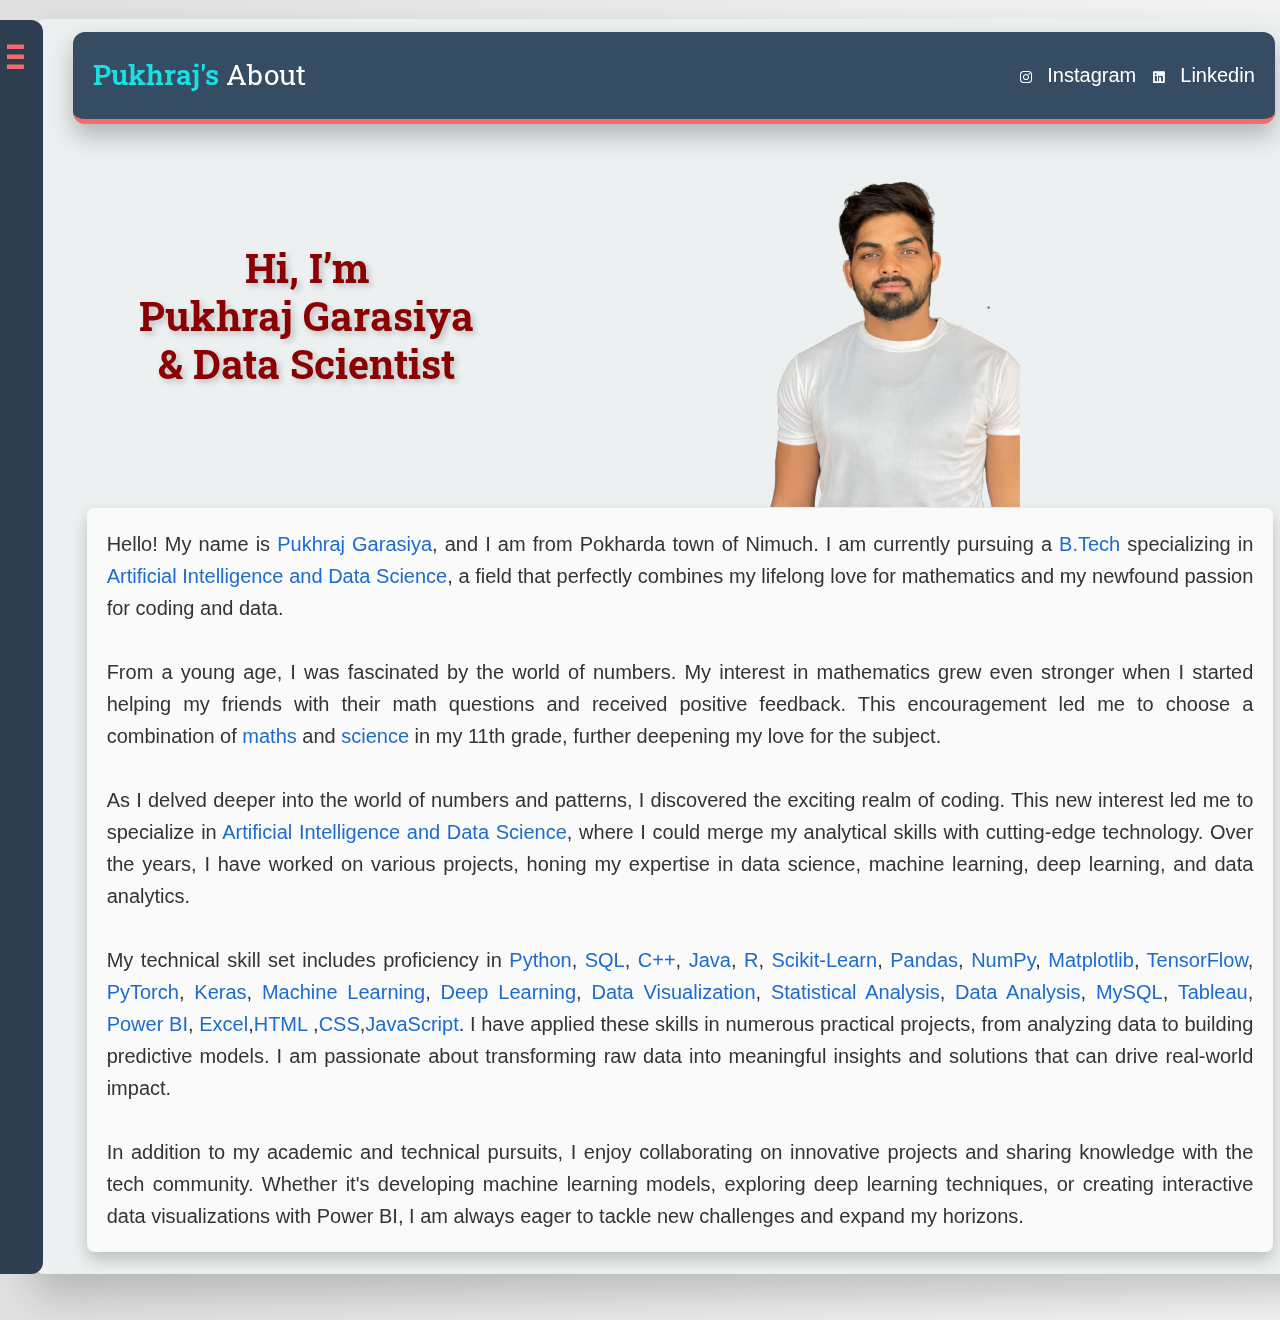
<file: index.html>
<!DOCTYPE HTML>
<html>

<head>
    <title>Pukhraj's About</title>
    <meta charset="utf-8" />
    <meta name="viewport" content="width=device-width, initial-scale=1, user-scalable=no" />
    <link rel="stylesheet" href="assets/css/main.css" />
    <style>
        /* Basic Reset */
        * {
            margin: 0;
            padding: 0;
            box-sizing: border-box;
        }

        body {
            font-family: 'Segoe UI', Tahoma, Geneva, Verdana, sans-serif;
            background: linear-gradient(to right, #e0e0e0, #f4f4f4);
            color: #333;
            perspective: 1200px;
            overflow: visible;
            overflow-y: scroll;
        }

        body::-webkit-scrollbar {
            display: none;
            /* For Chrome, Safari, and Opera */
        }

        #header {
            /* display: flex; */
            justify-content: space-between;
            align-items: center;
            padding: 20px;
            background: #364c63;
            ;
            color: #fff;
            border-radius: 12px;
            box-shadow: 0 12px 24px rgba(0, 0, 0, 0.25);
            top: 1em;
            width: calc(100% - -14.8px);
            /* width: 72em; */
            z-index: 10;
            left: -1em;
            transition: background 0.3s ease;
        }

        #header:hover {
            background: #004494;
            /* Darker background on hover */
        }

        #header .icons a {
            color: #fff;
            margin-left: 15px;
            font-size: 20px;
            transition: color 0.3s, transform 0.3s;
        }

        #header .icons a:hover {
            color: #ffcc00;
            transform: scale(1.3);
            /* Slight zoom effect on hover */
        }

        #header .logo {
            color: #fff;
            font-size: 28px;
            text-decoration: none;
            transform: translateZ(50px);
            /* 3D effect for logo */
        }

        /* Banner */
        #headName {
            color: darkred;
            text-align: start;
            margin-top: 120px;
            width: 9em;
            display: flex;
            font-size: 40px;
            justify-content: center;
            align-items: center;
            text-align: center;
            line-height: 1.2;
            position: relative;
            left: 1em;
            top: 2em;
            text-shadow: 3px 3px 6px rgba(0, 0, 0, 0.2);
        }

        #headName:hover {
            color: #0f77e7;
        }

        /* Container for the image */
        .image-container {
            perspective: 1000px;
            /* Perspective for 3D flip */
            display: flex;
            justify-content: center;
            align-items: center;
            margin: 40px auto;
            /* Adjust margin */
        }

        .flip-card {
            position: relative;
            transition: transform 0.6s;
            transform-style: preserve-3d;
            margin: 0 auto;
        }

        .flip-card-inner {
            position: absolute;
            width: 0em;
            height: 0;
            top: 6em;
            left: 20em;
            transition: transform 0.6s;
            transform-style: preserve-3d;
        }

        .flip-card-front,
        .flip-card-back {
            position: relative;
            backface-visibility: hidden;
            border-radius: 12px;
            box-shadow: 0 12px 24px rgba(0, 0, 0, 0.3);
        }

        #backImg {
            position: relative;
            left: 27em;
            top: -20em;
            height: 26em;
        }

        #frontImg {
            width: 19em;
            position: relative;
            top: -19em;
            left: -4em;
        }

        .flip-card-front {
            background: url('images/Pukhraj.png') no-repeat center;
            background-size: cover;
            display: flex;
            justify-content: center;
            align-items: center;
            color: transparent;
        }

        .flip-card-back {
            background: url('images/IMG-20240414-WA0008-removebg-preview.png') no-repeat center;
            background-size: cover;
            display: flex;
            justify-content: center;
            align-items: center;
            color: #fff;
            transform: rotateY(180deg);

        }

        /* Description */
        #description-container {
            height: auto;
        }

        #description {
            font-size: 20px;
            line-height: 1.6;
            text-align: justify;
            background: #fafafa;
            padding: 20px;
            border-radius: 8px;
            box-shadow: 0 8px 16px rgba(0, 0, 0, 0.2);
            transform: rotateX(0deg);
            transition: transform 0.5s ease;
        }

        #description:hover {
            transform: rotateX(3deg);
            /* Slight tilt effect on hover */
        }

        /* Sidebar */
        #sidebar {
            width: 25em;
            background: #2c3e50;
            color: #fff;
            padding: 20px;
            top: 20px;
            height: 104.5em;
            bottom: 0;
            border-radius: 1em;
            left: 32px;
            box-shadow: 4px 0 16px rgba(0, 0, 0, 0.2);
            overflow: hidden;
            /* Hide overflow */
            transition: left 0.5s ease;
        }

        #sidebar.active {
            left: -360px;
            /* Moves the sidebar off-screen */
        }

        #sidebar h2 {
            font-size: 0.68889em;
            color: cornsilk;
            position: relative;
            top: -1em;
            right: -0.2em;
        }

        #sidebar .toggle:before {
            content: '\f0c9';
            font-size: 2rem;
            height: inherit;
            left: -0.58em;
            line-height: inherit;
            position: absolute;
            text-indent: 0;
            top: 0;
            width: inherit;
        }

        #sidebar .inner {
            display: flex;
            flex-direction: column;
        }

        /* Menu */
        #menu {
            margin-top: 20px;
        }

        #menu ul {
            list-style: none;
            padding: 0;
            width: 247px;
        }

        #menu ul li {
            margin: 0;
            padding: 10px;
            top: 1em;
            position: relative;
            width: 18em;
            border-bottom: 1px solid white;
            transition: background 0.3s, transform 0.3s;
            transform: rotateX(0deg);
        }

        #menu ul li:hover {
            background: #007bff;
            transform: rotateX(5deg);
            /* Tilt effect on hover */
        }

        #menu ul li a {
            color: #fff;
            text-decoration: none;
            display: flex;
            font-size: 1.3em;
            align-items: center;
            justify-content: center;
        }

        .major {
            font-size: 28px;
            padding-bottom: 0px;
            margin-bottom: -50px;
        }

        .full-width {
            width: 100%;
            flex: none;
        }

        /* Responsive Design */
        @media (max-width: 768px) {
            #sidebar {
                left: 0;
                /* Sidebar is visible on mobile */
            }

            #sidebar.active {
                left: 0;
                /* Sidebar is always visible on mobile */
            }

            #header {
                width: 100%;
                position: relative;
                top: 0;
            }
        }

        /* Responsive Design */
        /* Responsive Design */

        /* Extra Small Devices, Phones */
        @media (max-width: 480px) {
            body {
                font-size: 14px;
            }

            #header {
                flex-direction: column;
                text-align: center;
                padding: 10px;
            }

            #headName {
                font-size: 24px;
                margin-top: 80px;
            }

            .image-container {
                margin: 20px auto;
            }

            .flip-card-inner {
                width: 10em;
                height: 13em;
            }

            #description {
                font-size: 1px;
                padding: 10px;
            }

            #sidebar {
                height: auto;
                position: relative;
                left: 0;
            }

            #main {
                margin: 10px;
                padding: 10px;
                height: auto;
            }
        }

        /* Small Devices, Tablets */
        @media (max-width: 768px) {
            body {
                font-size: 16px;
            }

            #header {
                flex-direction: column;
                text-align: center;
                padding: 15px;
            }

            #headName {
                font-size: 28px;
                margin-top: 100px;
            }

            .image-container {
                margin: 30px auto;
            }

            .flip-card-inner {
                width: 12em;
                height: 16em;
            }

            #description {
                font-size: 1px;
                padding: 15px;
            }

            #sidebar {
                height: auto;
                position: relative;
                left: 0;
            }

            #main {
                margin: 15px;
                padding: 15px;
                height: auto;
            }
        }

        /* Medium Devices, Desktops */
        @media (max-width: 992px) {
            body {
                font-size: 18px;
            }

            #header {
                padding: 20px;
            }

            #headName {
                font-size: 32px;
                margin-top: 110px;
            }

            .image-container {
                margin: 35px auto;
            }

            .flip-card-inner {
                width: 15em;
                height: 1em;
            }

            #frontImg {

                position: relative;
                top: -14em;

            }

            #description {
                font-size: 20px;
                padding: 20px;
            }

            #sidebar {
                /* width: 80%; */
                height: auto;
                position: relative;
                left: 0;
            }

            #main {
                margin: 20px;
                padding: 20px;
                height: auto;
            }
        }

        /* Large Devices, Wide Screens */
        @media (max-width: 900px) {
            body {
                font-size: 20px;
            }

            #header {
                padding: 25px;
            }

            #headName {
                font-size: 36px;
                margin-top: 115px;
            }

            .image-container {
                margin: 40px auto;
            }

            .flip-card-inner {
                width: 17em;
                height: 23em;
            }

            #description {
                font-size: 22px;
                padding: 25px;
            }

            #sidebar {
                /* width: 75%; */
                height: auto;
                position: relative;
                left: 0;
            }

            #main {
                margin: 25px;
                padding: 25px;
                height: auto;
            }
        }


        #main {
            /* flex: 1; */
            background: #ecf0f1;
            /* padding: 20px; */
            box-shadow: 0 20px 40px rgba(0, 0, 0, 0.2);
            border-radius: 12px;
            margin-top: 19px;
            position: relative;
            left: 2.5em;
            height: 94.1em;
            transform: rotateY(0deg);
            transition: transform 0.5s ease, box-shadow 0.3s ease;
        }

        #main:hover {
            transform: rotateY(5deg);
            /* Slight rotation effect on hover */
            box-shadow: 0 25px 50px rgba(0, 0, 0, 0.3);
            /* Enhanced shadow on hover */
        }

        span {
            color: #1d6bce;
        }
        .label{
            color: white;
        }
        span:hover {
            color: #ee4242;;
        }

        #nameImg {
            position: relative;
            top: -5em;
        }
        /* Wrapper */
    </style>
</head>

<body class="is-preload">

    <!-- Toggle Button -->

    <!-- Wrapper -->
    <div id="wrapper">

        <!-- Main -->
        <div id="main">
            <div class="inner">

                <!-- Header -->
                <header id="header">
                    <a href="index.html" class="logo"><strong>Pukhraj's</strong> About</a>
                    <ul class="icons">
                        <li class="icon brands fa-instagram"><a href="https://www.instagram.com/bhole_ka_bhakt__pukhraj/"
                                ><span class="label">Instagram</span></a></li>
                        <li class="icon brands fa-linkedin"><a href="https://www.linkedin.com/in/pukhraj-garasiya-515334241/"
                                ><span class="label">Linkedin</span></a></li>
                    </ul>
                </header>

                <!-- Banner -->
                <div id="nameImg">
                    <h1 id="headName">Hi, I’m <br> Pukhraj Garasiya<br />& Data Scientist</h1>
                    <div class="image-container">
                        <div class="flip-card">
                            <div class="flip-card-inner">
                                <div class="flip-card-front">
                                    <img id="frontImg" src="images/Pukhraj.png" alt="Pukhraj Front">
                                </div>
                                <div class="flip-card-back">
                                    <img id="backImg" src="images/Pukhraj.png"
                                        alt="Pukhraj Back">
                                </div>
                            </div>
                        </div>
                    </div>
                </div>

                <!-- Section -->
                <section id="description-container">
                    <div class="container">
                        <p id="description">Hello! My name is <span>Pukhraj Garasiya</span>, and I am from Pokharda town
                            of Nimuch. I
                            am currently pursuing a <span>B.Tech</span> specializing in <span>Artificial Intelligence
                                and Data Science</span>, a
                            field that perfectly combines my lifelong love for mathematics and my newfound passion for
                            coding and data.
                            <br><br> From a young age, I was fascinated by the world of numbers. My interest in
                            mathematics grew even stronger when I started helping my friends with their math questions
                            and received positive feedback. This encouragement led me to choose a combination of
                            <span>maths</span>
                            and <span>science</span> in my 11th grade, further deepening my love for the subject.
                            <br><br> As I delved deeper into the world of numbers and patterns, I discovered the
                            exciting realm of coding. This new interest led me to specialize in <span>Artificial
                                Intelligence
                                and Data Science</span>, where I could merge my analytical skills with cutting-edge
                            technology.
                            Over the years, I have worked on various projects, honing my expertise in data science,
                            machine learning, deep learning, and data analytics.
                            <br><br> My technical skill set includes proficiency in <span>Python</span>,
                            <span>SQL</span>,<span> C++</span>,<span> Java</span>,<span> R</span>,<span>
                                Scikit-Learn</span>,
                            <span>Pandas</span>, <span>NumPy</span>, <span>Matplotlib</span>, <span>TensorFlow</span>,
                            <span> PyTorch</span>,<span> Keras</span>, <span>Machine Learning</span>,<span> Deep
                                Learning</span>,
                            <span>Data Visualization</span>, <span>Statistical Analysis</span>,<span> Data
                                Analysis</span>,
                            <span> MySQL</span>,<span> Tableau</span>,<span> Power BI</span>,<span>
                                Excel</span>,<span>HTML</span>
                            ,<span>CSS</span>,<span>JavaScript</span>.
                            I have applied these skills in numerous practical projects, from analyzing data to
                            building predictive models. I am passionate about transforming raw data into meaningful
                            insights and solutions that can drive real-world impact.
                            <br><br> In addition to my academic and technical pursuits, I enjoy collaborating on
                            innovative projects and sharing knowledge with the tech community. Whether it's developing
                            machine learning models, exploring deep learning techniques, or creating interactive data
                            visualizations with Power BI, I am always eager to tackle new challenges and expand my
                            horizons.
                        </p>
                    </div>
                </section>
            </div>
        </div>

        <!-- Sidebar -->
        <div id="sidebar">
            <div class="inner">

                <!-- Menu -->
                <nav id="menu">
                    <header class="major">
                        <h2>Menu</h2>
                    </header>
                    <ul>
                        <li><a href="index.html">About Me</a></li>
                        <li><a href="resume.html">Resume</a></li>
                        <li><a href="projects.html">Projects</a></li>
                        <li><a href="internship.html">Internship</a></li>
                        <li><a href="certification.html">Certificate</a></li>
                        <li><a href="contact.html">Contact</a></li>
                    </ul>
                </nav>
            </div>
        </div>
    </div>

    <!-- Scripts -->
    <script src="assets/js/jquery.min.js"></script>
    <script src="assets/js/browser.min.js"></script>
    <script src="assets/js/breakpoints.min.js"></script>
    <script src="assets/js/util.js"></script>
    <script src="assets/js/main.js"></script>
</body>

</html>
</file>
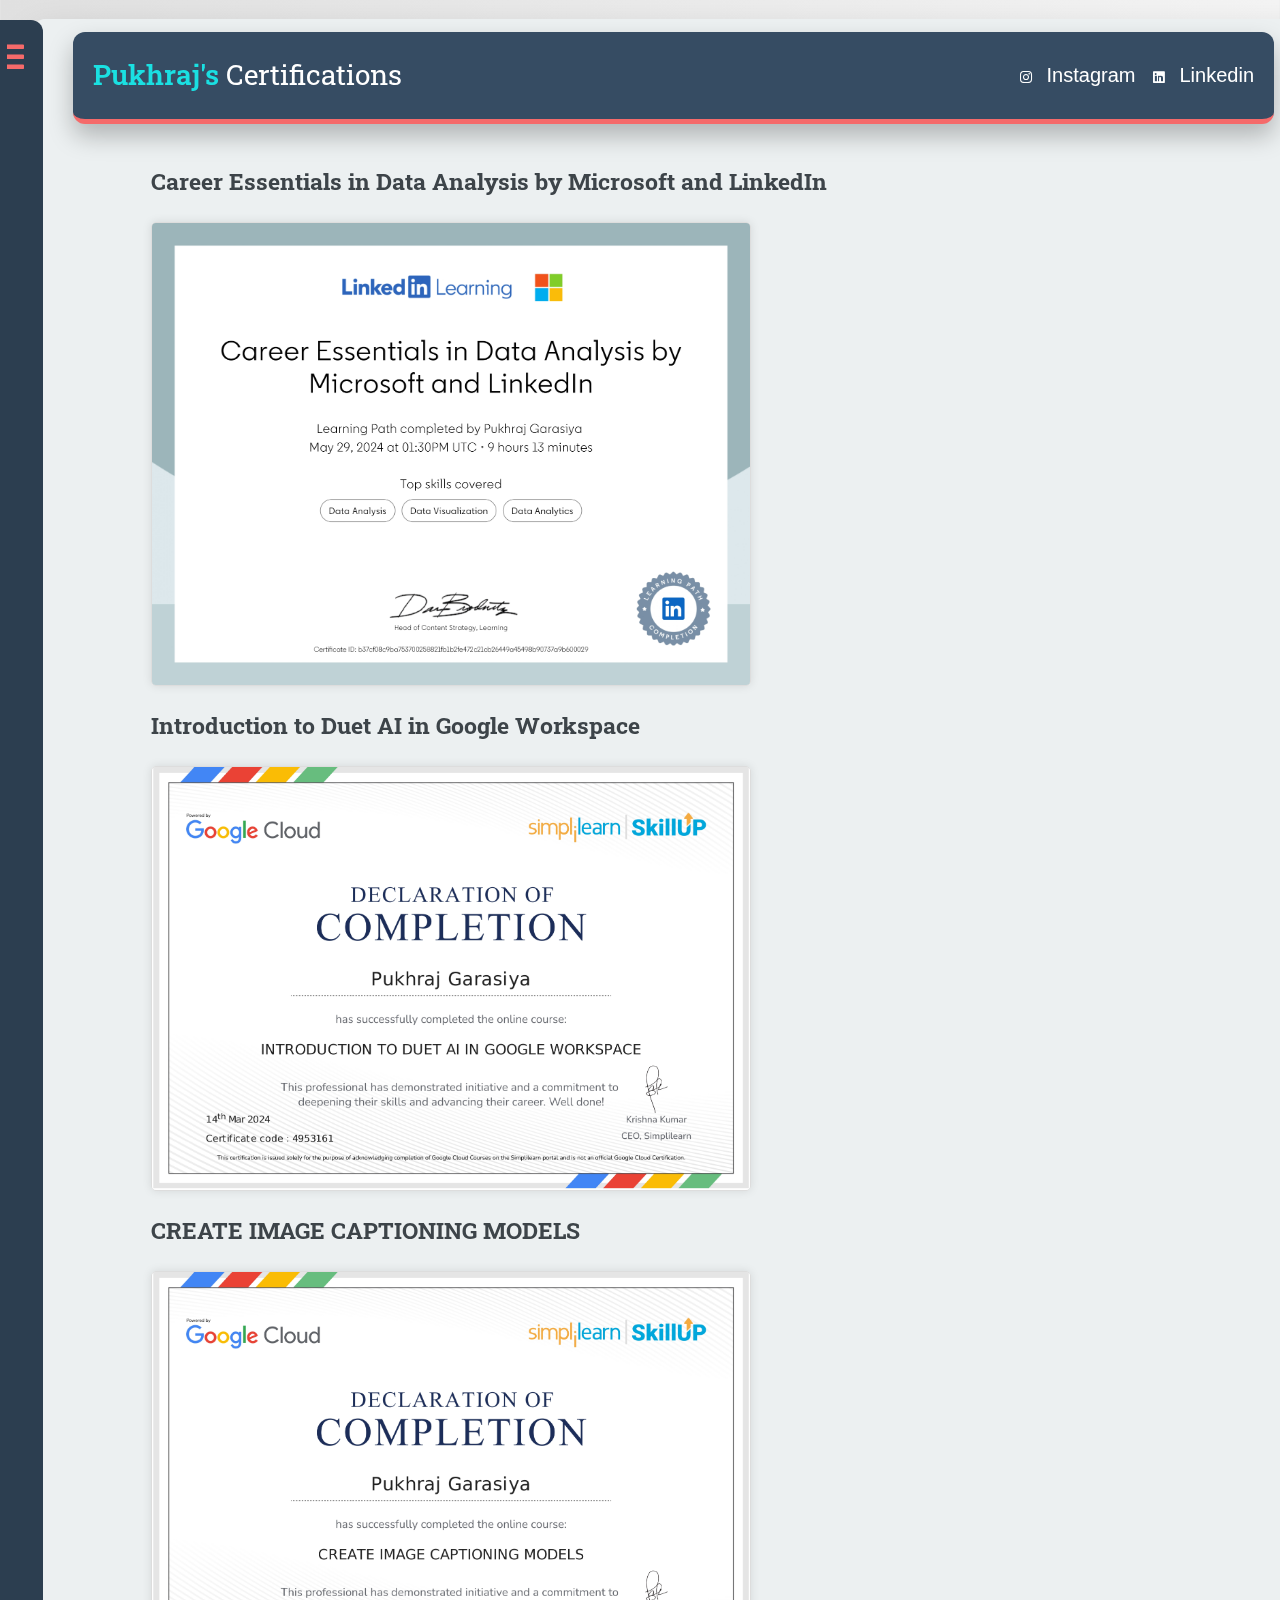
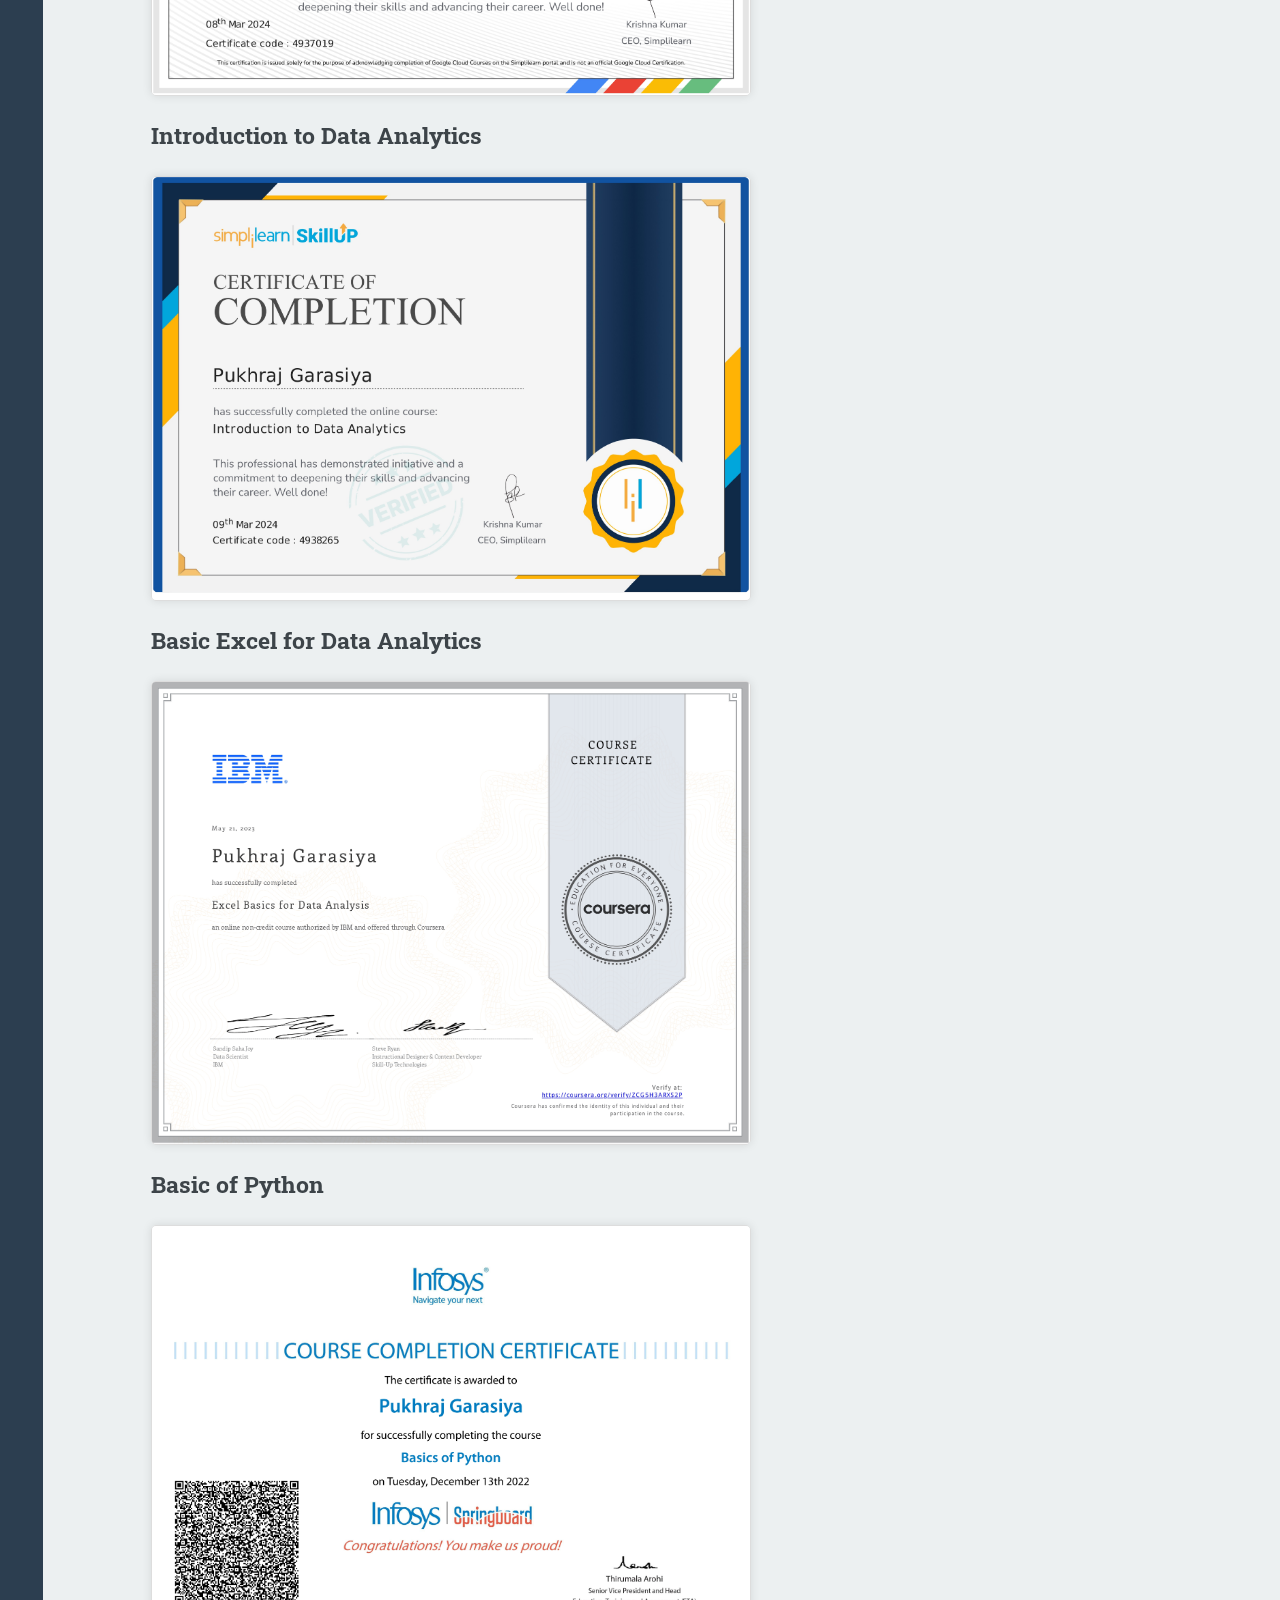
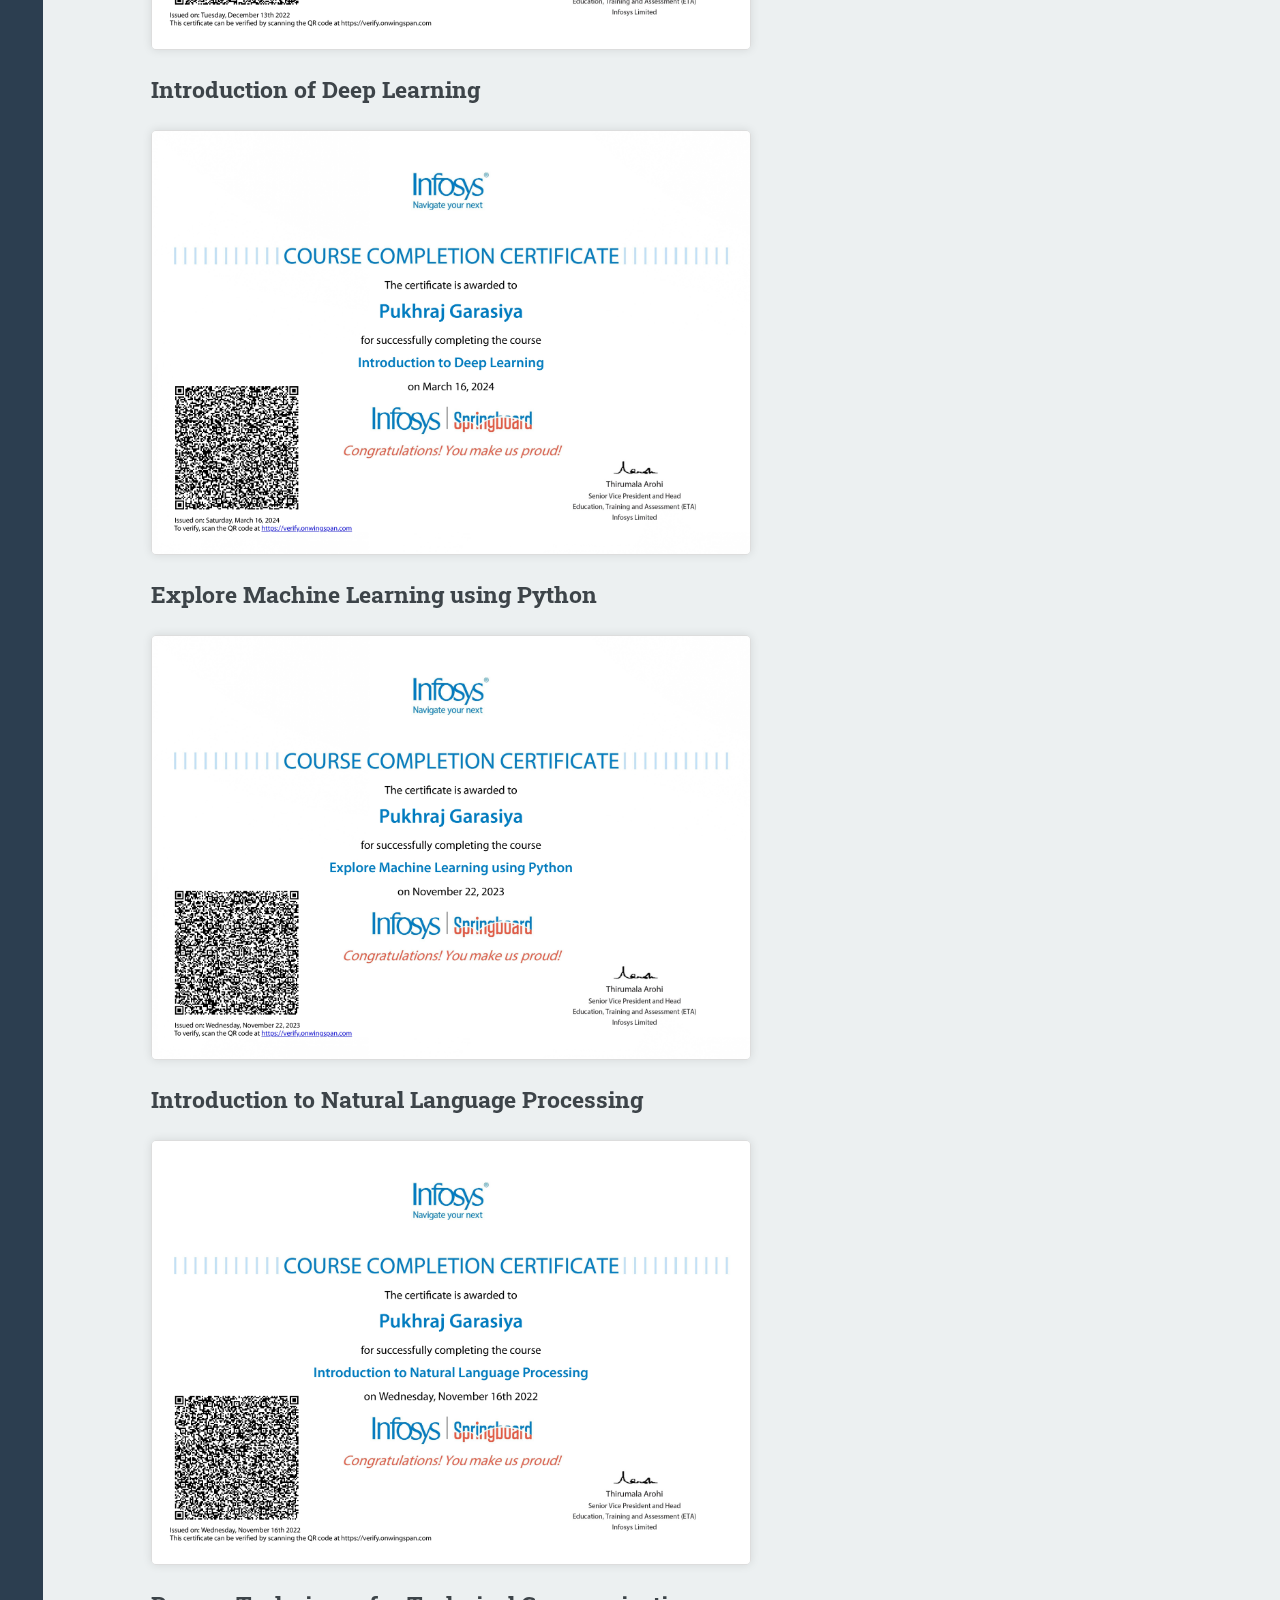
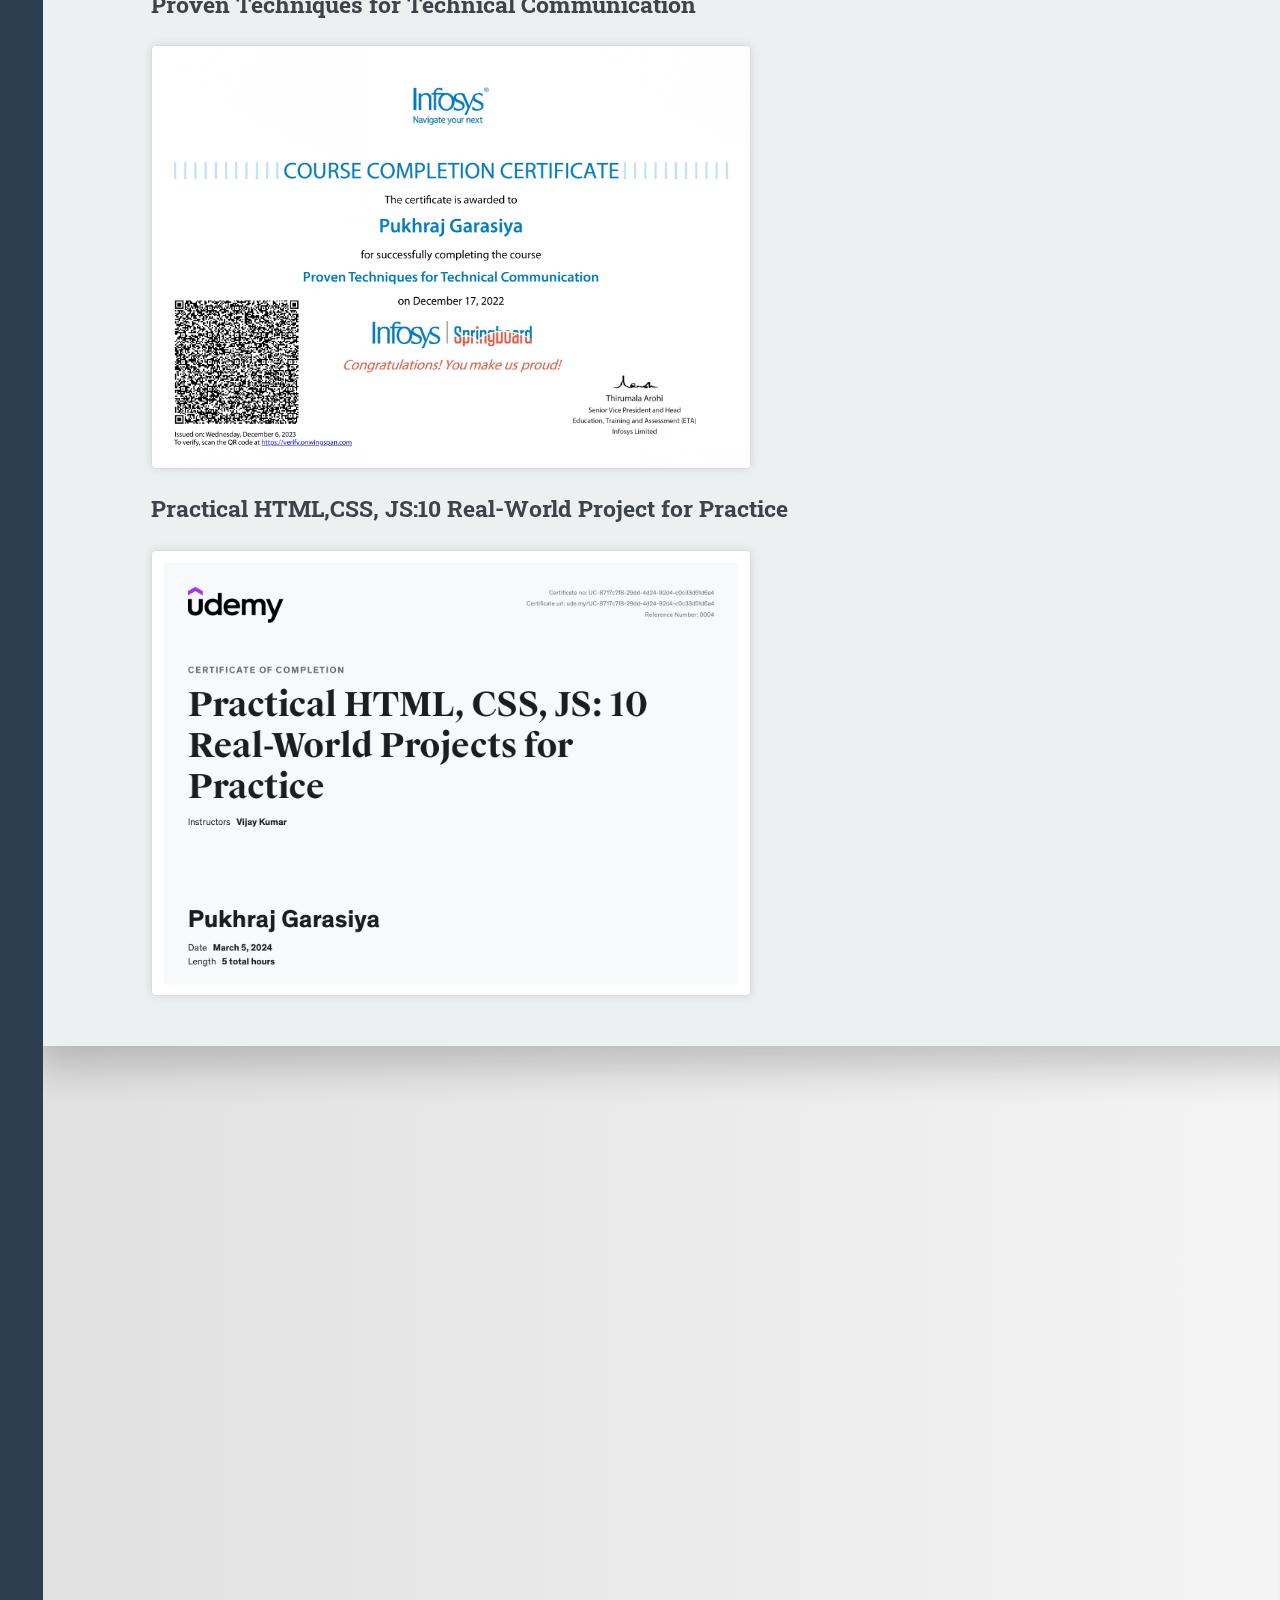
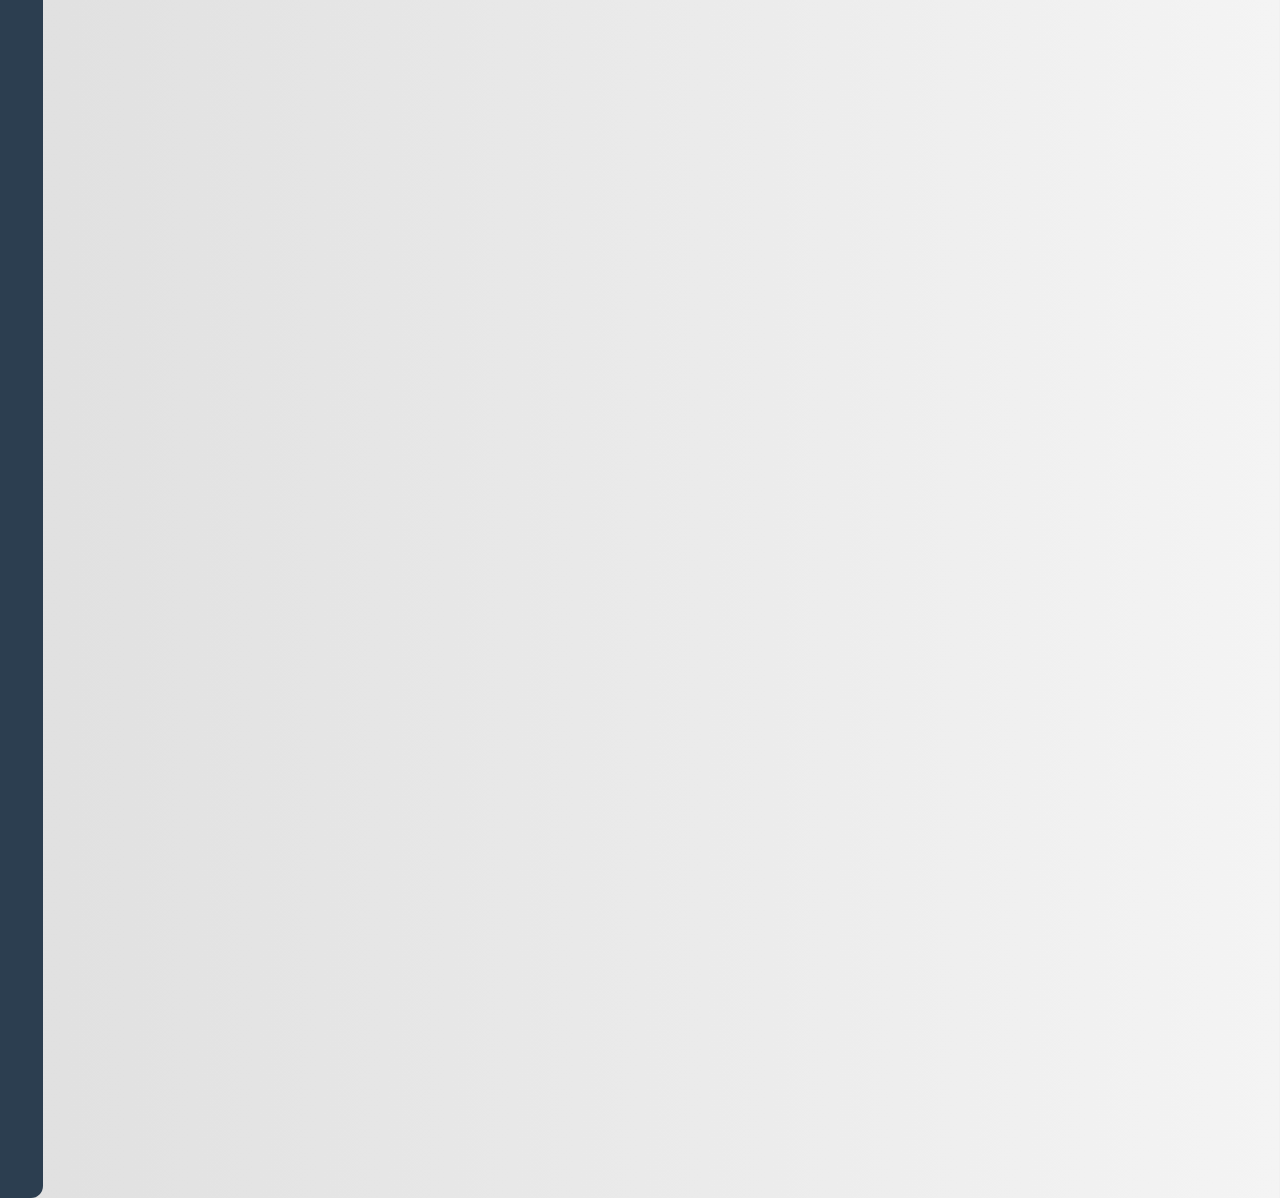
<file: certification.html>
<!DOCTYPE HTML>
<html>

<head>
    <title>Pukhraj's Certificate</title>
    <meta charset="utf-8" />
    <meta name="viewport" content="width=device-width, initial-scale=1, user-scalable=no" />
    <link rel="stylesheet" href="assets/css/main.css" />
    <style>
        * {
            margin: 0;
            padding: 0;
            box-sizing: border-box;
        }

        body {
            font-family: 'Segoe UI', Tahoma, Geneva, Verdana, sans-serif;
            background: linear-gradient(to right, #e0e0e0, #f4f4f4);
            color: #333;
            perspective: 1200px;
            overflow: visible;
            overflow-y: scroll;
        }

        body::-webkit-scrollbar {
            display: none;
            /* For Chrome, Safari, and Opera */
        }

        span:hover {
            color: #ee4242;
            ;
        }

        #header {
            /* display: flex; */
            justify-content: space-between;
            align-items: center;
            padding: 20px;
            background: #364c63;
            ;
            color: #fff;
            border-radius: 12px;
            box-shadow: 0 12px 24px rgba(0, 0, 0, 0.25);
            top: 1em;
            width: calc(100% - -14px);
            /* width: 72em; */
            z-index: 10;
            left: -1em;
            transition: background 0.3s ease;
        }

        #header:hover {
            background: #004494;
            /* Darker background on hover */
        }

        #header .icons a {
            color: #fff;
            margin-left: 15px;
            font-size: 20px;
            transition: color 0.3s, transform 0.3s;
        }

        #header .icons a:hover {
            color: #ffcc00;
            transform: scale(1.3);
            /* Slight zoom effect on hover */
        }

        #header .logo {
            color: #fff;
            font-size: 28px;
            text-decoration: none;
            transform: translateZ(50px);
            /* 3D effect for logo */
        }

        /* Sidebar */
        #sidebar {
            width: 25em;
            background: #2c3e50;
            color: #fff;
            padding: 20px;
            top: 20px;
            height: 842vh;
            bottom: 0;
            border-radius: 1em;
            left: 32px;
            box-shadow: 4px 0 16px rgba(0, 0, 0, 0.2);
            overflow: hidden;
            /* Hide overflow */
            transition: left 0.5s ease;
        }

        #sidebar.active {
            left: -360px;
            /* Moves the sidebar off-screen */
        }

        #sidebar h2 {
            font-size: 0.68889em;
            color: cornsilk;
            position: relative;
            top: -1em;
            right: -0.2em;
        }

        #sidebar .toggle:before {
            content: '\f0c9';
            font-size: 2rem;
            height: inherit;
            left: -0.58em;
            line-height: inherit;
            position: absolute;
            text-indent: 0;
            top: 0;
            width: inherit;
        }

        #sidebar .inner {
            display: flex;
            flex-direction: column;
        }

        /* Menu */
        #menu {
            margin-top: 20px;
        }

        #menu ul {
            list-style: none;
            padding: 0;
            width: 247px;
        }

        #menu ul li {
            margin: 0;
            padding: 10px;
            top: 1em;
            position: relative;
            width: 18em;
            border-bottom: 1px solid white;
            transition: background 0.3s, transform 0.3s;
            transform: rotateX(0deg);
        }

        #menu ul li:hover {
            background: #007bff;
            transform: rotateX(5deg);
            /* Tilt effect on hover */
        }

        #menu ul li a {
            color: #fff;
            text-decoration: none;
            display: flex;
            font-size: 1.3em;
            align-items: center;
            justify-content: center;
        }

        .major {
            font-size: 28px;
            padding-bottom: 0px;
            margin-bottom: -50px;
        }

        .full-width {
            width: 100%;
            flex: none;
        }

        /* Responsive Design */
        @media (max-width: 768px) {
            #sidebar {
                left: 0;
                /* Sidebar is visible on mobile */
            }

            #sidebar.active {
                left: 0;
                /* Sidebar is always visible on mobile */
            }

            #header {
                width: 100%;
                position: relative;
                top: 0;
            }
        }

        /* More practical cases */
        @media screen and (max-width: 1200px) {}

        @media screen and (max-width: 768px) {}

        @media screen and (max-width: 480px) {}

        #main {
            /* flex: 1; */
            background: #ecf0f1;
            /* padding: 20px; */
            box-shadow: 0 20px 40px rgba(0, 0, 0, 0.2);
            border-radius: 12px;
            margin-top: 19px;
            position: relative;
            left: 2.5em;
            height: 100%;
            transform: rotateY(0deg);
            transition: transform 0.5s ease, box-shadow 0.3s ease;
        }

        #main:hover {
            transform: rotateY(5deg);
            /* Slight rotation effect on hover */
            box-shadow: 0 25px 50px rgba(0, 0, 0, 0.3);
            /* Enhanced shadow on hover */
        }


        #nameImg {
            position: relative;
            top: -5em;
        }

        .course-container {
            display: flex;
            align-items: flex-start;
            justify-content: space-between;
            gap: 20px;
        }

        .course-container img {
            max-width: 100%;
            height: auto;
            border-radius: 5px;
            border: 1px solid #ddd;
            box-shadow: 0 0 10px rgba(0, 0, 0, 0.1);
            cursor: pointer;
        }

        .course {
            display: none;
            /* Hide the description by default */
            flex: 1;
            border: 1px solid #ddd;
            padding: 15px;
            border-radius: 5px;
            box-shadow: 0 0 10px rgba(0, 0, 0, 0.1);
            font-size: 0.9em;
            line-height: 1.4em;
        }

        .course h2 {
            color: #333;
            font-size: 1.2em;
            margin-bottom: 10px;
        }

        .course h3 {
            font-size: 1em;
            margin-top: 10px;
            margin-bottom: 5px;
        }

        .course ul {
            list-style-type: none;
            padding: 0;
        }

        .course ul li {
            background: #f9f9f9;
            margin: 5px 0;
            padding: 8px;
            border-radius: 3px;
            border: 1px solid #ddd;
            font-size: 0.9em;
        }

        .course p {
            margin-bottom: 10px;
        }

        #menu ul li {
            margin: 0;
            padding: 10px 0;
            border-bottom: 1px solid #f6e9e9;
        }

        #item {
            position: relative;
            left: 5vw;
        }

        span:hover {
            color: #ee4242;
            ;
        }
    </style>
</head>

<body class="is-preload">
    <!-- Wrapper -->
    <div id="wrapper">
        <!-- Main -->
        <div id="main">
            <div class="inner">
                <!-- Header -->
                <header id="header">
                    <a href="index.html" class="logo"><strong>Pukhraj's</strong> Certifications</a>
                    <ul class="icons">
                        <li class="icon brands fa-instagram"><a
                                href="https://www.instagram.com/bhole_ka_bhakt__pukhraj/"><span
                                    class="label">Instagram</span></a></li>
                        <li class="icon brands fa-linkedin"><a
                                href="https://www.linkedin.com/in/pukhraj-garasiya-515334241/"><span
                                    class="label">Linkedin</span></a></li>
                    </ul>
                </header>
                <!-- Banner -->
                <section id="banner">
                    <div id="item">
                        <div class="container">
                            <h2>Career Essentials in Data Analysis by Microsoft and LinkedIn</h2>
                            <div class="course-container">
                                <img src="images/CertificateOfCompletion_Career Essentials in Data Analysis by Microsoft and LinkedIn_page-0001.jpg"
                                    width="600px" height="500px" alt="Certificate of Completion"
                                    onclick="toggleDescription()">
                            </div>
                            <div class="course" id="course-description">
                                <h2>About</h2>
                                <p>The "Career Essentials in Data Analysis" course, created by Microsoft and LinkedIn,
                                    is
                                    designed to provide foundational and advanced skills in data analysis. This course
                                    is
                                    perfect for individuals looking to start or advance their careers in data analysis.
                                </p>

                                <h3>Key Features:</h3>
                                <ul>
                                    <li><strong>Comprehensive Curriculum:</strong> Covers data collection, cleaning,
                                        statistical analysis, visualization, and interpretation.</li>
                                    <li><strong>Hands-on Experience:</strong> Real-world projects and exercises to apply
                                        knowledge in practical settings.</li>
                                    <li><strong>Expert Instruction:</strong> Taught by industry experts from Microsoft
                                        and
                                        LinkedIn.</li>
                                    <li><strong>Certification:</strong> Receive a certification upon completion,
                                        showcasing
                                        your expertise.</li>
                                    <li><strong>Access to Tools:</strong> Training on popular tools like Microsoft
                                        Excel,
                                        Power BI, and SQL.</li>
                                    <li><strong>Flexible Learning:</strong> Study at your own pace, making it ideal for
                                        working professionals and students.</li>
                                </ul>

                                <h3>What You'll Learn:</h3>
                                <ul>
                                    <li>Fundamentals of data analysis.</li>
                                    <li>Statistical methods and data visualization techniques.</li>
                                    <li>Advanced analysis using Excel, Power BI, and SQL.</li>
                                    <li>Best practices for data reporting and presenting findings.</li>
                                </ul>

                                <h3>Ideal For:</h3>
                                <ul>
                                    <li>Aspiring data analysts.</li>
                                    <li>Professionals seeking to enhance their data skills.</li>
                                    <li>Anyone interested in making data-driven decisions.</li>
                                </ul>

                                <p>This course equips you with industry-relevant skills and hands-on experience, making
                                    you
                                    job-ready in the field of data analysis.</p>
                            </div>
                        </div>
                        <br>
                        <div class="container">
                            <h2>Introduction to Duet AI in Google Workspace</h2>
                            <div class="course-container">
                                <!-- Add your image source here -->
                                <img src="images/Dual AI_page-0001.jpg" width="600vw" height="500vh"
                                    alt="Certificate of Completion" onclick="toggleDescription2()">
                            </div>
                            <div class="course" id="course-description2">
                                <h2>About</h2>
                                <p>"Introduction to Duet AI in Google Workspace" is a comprehensive course designed to
                                    familiarize users with the innovative collaboration between Google Workspace and
                                    Duet AI. This course explores the integration of Duet AI, which combines Google's
                                    powerful productivity tools with artificial intelligence capabilities, to enhance
                                    collaboration, streamline workflows, and boost productivity. Participants will learn
                                    how Duet AI can assist in tasks such as organizing emails, scheduling meetings, and
                                    generating insights from data. The course also covers best practices for leveraging
                                    Duet AI effectively within the Google Workspace environment, ensuring that users can
                                    make the most of this cutting-edge technology.</p>

                                <h3>Key Features:</h3>
                                <ul>
                                    <li><strong>Comprehensive Overview:</strong> Learn about the integration of Duet AI
                                        into Google Workspace and how it can improve collaboration and productivity.
                                    </li>
                                    <li><strong>Hands-on Experience:</strong> Engage in practical exercises to
                                        understand how to use Duet AI features effectively.</li>
                                    <li><strong>Expert Guidance:</strong> Receive guidance from experts on best
                                        practices for using Duet AI in Google Workspace.</li>
                                    <li><strong>Certification:</strong> Receive a certification upon completion,
                                        showcasing your understanding of Duet AI in Google Workspace.</li>
                                    <li><strong>Access to Tools:</strong> Learn how to use Duet AI features such as
                                        intelligent suggestions for emails, calendar scheduling, and more.</li>
                                    <li><strong>Flexible Learning:</strong> Study at your own pace, making it suitable
                                        for busy professionals and teams.</li>
                                </ul>

                                <h3>What You'll Learn:</h3>
                                <ul>
                                    <li>Understanding the benefits of Duet AI in Google Workspace.</li>
                                    <li>Using Duet AI features to enhance collaboration and productivity.</li>
                                    <li>Best practices for integrating Duet AI into your daily workflow.</li>
                                </ul>

                                <h3>Ideal For:</h3>
                                <ul>
                                    <li>Professionals and teams looking to enhance their productivity and collaboration
                                        using artificial intelligence.</li>
                                    <li>Anyone interested in learning about the latest advancements in AI and
                                        productivity tools.</li>
                                </ul>

                                <p>This course provides a comprehensive introduction to Duet AI in Google Workspace,
                                    equipping participants with the knowledge and skills needed to leverage this
                                    technology effectively in their work environment.</p>
                            </div>
                        </div>
                        <br>
                        <div class="container">
                            <h2>CREATE IMAGE CAPTIONING MODELS</h2>
                            <div class="course-container">
                                <!-- Add your image source here -->
                                <img src="images/create image capioning models_page-0001.jpg" width="600vw"
                                    height="500vh" alt="Certificate of Completion" onclick="toggleDescription3()">
                            </div>
                            <div class="course" id="course-description3">
                                <h2>About</h2>
                                <p>"Create Image Captioning Models" is a comprehensive course designed to teach
                                    participants how to build advanced image captioning models using deep learning
                                    techniques. In this course, participants will learn the theoretical foundations of
                                    image captioning and gain practical experience in implementing and training image
                                    captioning models using popular deep learning frameworks like TensorFlow and
                                    PyTorch.</p>

                                <h3>Key Features:</h3>
                                <ul>
                                    <li><strong>Comprehensive Overview:</strong> Gain a deep understanding of image
                                        captioning algorithms and architectures.</li>
                                    <li><strong>Hands-on Experience:</strong> Engage in practical exercises to implement
                                        and train image captioning models.</li>
                                    <li><strong>Expert Guidance:</strong> Receive guidance from experienced instructors
                                        with expertise in deep learning and computer vision.</li>
                                    <li><strong>Certification:</strong> Receive a certification upon completion,
                                        showcasing your proficiency in building image captioning models.</li>
                                    <li><strong>Access to Tools:</strong> Learn to use popular deep learning frameworks
                                        and libraries for image captioning tasks.</li>
                                    <li><strong>Flexible Learning:</strong> Study at your own pace, making it suitable
                                        for learners of all levels.</li>
                                </ul>

                                <h3>What You'll Learn:</h3>
                                <ul>
                                    <li>Understanding the concepts and challenges of image captioning.</li>
                                    <li>Implementing convolutional neural networks (CNNs) and recurrent neural networks
                                        (RNNs) for image captioning.</li>
                                    <li>Training image captioning models using real-world datasets.</li>
                                    <li>Evaluating and improving the performance of image captioning models.</li>
                                </ul>

                                <h3>Ideal For:</h3>
                                <ul>
                                    <li>Data scientists and machine learning engineers interested in computer vision and
                                        natural language processing.</li>
                                    <li>Researchers and students exploring advanced topics in deep learning and
                                        artificial intelligence.</li>
                                    <li>Professionals seeking to enhance their skills in image processing and model
                                        development.</li>
                                </ul>

                                <p>This course equips you with the knowledge and practical skills needed to create
                                    state-of-the-art image captioning models, enabling you to generate accurate and
                                    meaningful descriptions for images.</p>
                            </div>
                        </div>
                        <br>
                        <div class="container">
                            <h2>Introduction to Data Analytics</h2>
                            <div class="course-container">
                                <!-- Add your image source here -->
                                <img src="images/data analytic_page-0001.jpg" width="600vw" height="500vh"
                                    alt="Certificate of Completion" onclick="toggleDescription4()">
                            </div>
                            <div class="course" id="course-description4">
                                <h2>About</h2>
                                <p>"Introduction to Data Analytics" is a foundational course designed to provide
                                    participants with a comprehensive understanding of data analytics. In this course,
                                    participants will learn key concepts, tools, and techniques used in data analytics
                                    to derive insights from data.</p>

                                <h3>Key Features:</h3>
                                <ul>
                                    <li><strong>Comprehensive Overview:</strong> Gain a broad understanding of data
                                        analytics concepts and methodologies.</li>
                                    <li><strong>Hands-on Experience:</strong> Engage in practical exercises to analyze
                                        real-world datasets.</li>
                                    <li><strong>Expert Guidance:</strong> Receive guidance from experienced instructors
                                        with expertise in data analytics and business intelligence.</li>
                                    <li><strong>Certification:</strong> Receive a certification upon completion,
                                        showcasing your proficiency in data analytics.</li>
                                    <li><strong>Access to Tools:</strong> Learn to use popular data analytics tools and
                                        software.</li>
                                    <li><strong>Flexible Learning:</strong> Study at your own pace, making it suitable
                                        for learners of all levels.</li>
                                </ul>

                                <h3>What You'll Learn:</h3>
                                <ul>
                                    <li>Understanding the basic concepts and importance of data analytics.</li>
                                    <li>Exploring data collection, cleaning, and preprocessing techniques.</li>
                                    <li>Implementing data visualization to communicate insights effectively.</li>
                                    <li>Applying statistical methods and machine learning algorithms to analyze data.
                                    </li>
                                    <li>Evaluating and interpreting analytical results to make informed decisions.</li>
                                </ul>

                                <h3>Ideal For:</h3>
                                <ul>
                                    <li>Aspiring data analysts and business intelligence professionals.</li>
                                    <li>Students and researchers interested in learning data analysis techniques.</li>
                                    <li>Professionals seeking to enhance their data-driven decision-making skills.</li>
                                </ul>

                                <p>This course equips you with the knowledge and practical skills needed to perform data
                                    analysis, enabling you to extract valuable insights and drive data-informed
                                    decisions in various domains.</p>
                            </div>
                        </div>
                        <br>
                        <div class="container">
                            <h2>Basic Excel for Data Analytics</h2>
                            <div class="course-container">
                                <!-- Add your image source here -->
                                <img src="images/Basic Excel For data analysis_page-0001.jpg" width="600vw"
                                    height="500vh" alt="Certificate of Completion" onclick="toggleDescription5()">
                            </div>
                            <div class="course" id="course-description5">
                                <h2>About</h2>
                                <p>"Basic Excel for Data Analytics" is a practical course designed to introduce
                                    participants to the essential features and functions of Microsoft Excel for data
                                    analysis. In this course, participants will learn how to leverage Excel's
                                    capabilities to organize, analyze, and visualize data effectively.</p>

                                <h3>Key Features:</h3>
                                <ul>
                                    <li><strong>Comprehensive Overview:</strong> Gain a solid understanding of Excel's
                                        data analytics tools and functions.</li>
                                    <li><strong>Hands-on Experience:</strong> Engage in practical exercises to apply
                                        Excel functions and tools on real-world datasets.</li>
                                    <li><strong>Expert Guidance:</strong> Receive guidance from experienced instructors
                                        with expertise in data analytics and Excel.</li>
                                    <li><strong>Certification:</strong> Receive a certification upon completion,
                                        showcasing your proficiency in using Excel for data analytics.</li>
                                    <li><strong>Access to Tools:</strong> Learn to use various Excel features such as
                                        pivot tables, charts, and data analysis tools.</li>
                                    <li><strong>Flexible Learning:</strong> Study at your own pace, making it suitable
                                        for learners of all levels.</li>
                                </ul>

                                <h3>What You'll Learn:</h3>
                                <ul>
                                    <li>Understanding the basic functionalities and interface of Excel.</li>
                                    <li>Organizing and cleaning data for analysis.</li>
                                    <li>Using formulas and functions to perform data calculations.</li>
                                    <li>Creating and interpreting pivot tables and charts for data visualization.</li>
                                    <li>Applying Excel's data analysis tools to extract insights from data.</li>
                                </ul>

                                <h3>Ideal For:</h3>
                                <ul>
                                    <li>Beginners looking to get started with data analytics using Excel.</li>
                                    <li>Students and professionals seeking to enhance their data analysis skills.</li>
                                    <li>Anyone interested in learning how to use Excel for organizing and analyzing
                                        data.</li>
                                </ul>

                                <p>This course equips you with the foundational skills needed to use Excel effectively
                                    for data analytics, enabling you to organize, analyze, and visualize data to support
                                    data-driven decision-making.</p>
                            </div>
                        </div>
                        <br>
                        <div class="container">
                            <h2>Basic of Python</h2>
                            <div class="course-container">
                                <!-- Add your image source here -->
                                <img src="images/basicPython_page-0001.jpg" width="600vw" height="500vh"
                                    alt="Certificate of Completion" onclick="toggleDescription6()">
                            </div>
                            <div class="course" id="course-description6">
                                <h2>About</h2>
                                <p>"Basics of Python" is an introductory course designed to teach participants the
                                    fundamental concepts and syntax of the Python programming language. In this course,
                                    participants will learn how to write, debug, and execute Python programs, providing
                                    a strong foundation for further learning and application in various fields.</p>

                                <h3>Key Features:</h3>
                                <ul>
                                    <li><strong>Comprehensive Overview:</strong> Gain a solid understanding of Python's
                                        syntax, data structures, and programming paradigms.</li>
                                    <li><strong>Hands-on Experience:</strong> Engage in practical exercises and coding
                                        projects to reinforce learning.</li>
                                    <li><strong>Expert Guidance:</strong> Receive guidance from experienced instructors
                                        with expertise in Python programming.</li>
                                    <li><strong>Certification:</strong> Receive a certification upon completion,
                                        showcasing your proficiency in basic Python programming.</li>
                                    <li><strong>Access to Tools:</strong> Learn to use popular Python libraries and
                                        tools for coding and debugging.</li>
                                    <li><strong>Flexible Learning:</strong> Study at your own pace, making it suitable
                                        for learners of all levels.</li>
                                </ul>

                                <h3>What You'll Learn:</h3>
                                <ul>
                                    <li>Understanding the basic syntax and structure of Python programs.</li>
                                    <li>Working with variables, data types, and operators.</li>
                                    <li>Implementing control flow statements such as loops and conditionals.</li>
                                    <li>Using functions and modules to write reusable code.</li>
                                    <li>Introduction to Python's standard libraries for data manipulation and analysis.
                                    </li>
                                </ul>

                                <h3>Ideal For:</h3>
                                <ul>
                                    <li>Beginners looking to start their programming journey with Python.</li>
                                    <li>Students and professionals seeking to learn a versatile and powerful programming
                                        language.</li>
                                    <li>Anyone interested in pursuing a career in software development, data science, or
                                        related fields.</li>
                                </ul>

                                <p>This course equips you with the foundational skills needed to write and understand
                                    Python programs, enabling you to pursue further learning and applications in various
                                    programming and data-related domains.</p>
                            </div>
                        </div>
                        <br>
                        <div class="container">
                            <h2>Introduction of Deep Learning</h2>
                            <div class="course-container">
                                <!-- Add your image source here -->
                                <img src="images/Introduction to deep learning_page-0001.jpg" width="600vw"
                                    height="500vh" alt="Certificate of Completion" onclick="toggleDescription7()">
                            </div>
                            <div class="course" id="course-description7">
                                <h2>About</h2>
                                <p>"Introduction to Deep Learning" is a comprehensive course designed to teach
                                    participants the fundamental concepts and techniques of deep learning. In this
                                    course, participants will learn the theoretical foundations of deep learning and
                                    gain practical experience in building and training deep learning models using
                                    popular frameworks such as TensorFlow and PyTorch.</p>

                                <h3>Key Features:</h3>
                                <ul>
                                    <li><strong>Comprehensive Overview:</strong> Gain a deep understanding of deep
                                        learning algorithms and architectures.</li>
                                    <li><strong>Hands-on Experience:</strong> Engage in practical exercises to build and
                                        train deep learning models.</li>
                                    <li><strong>Expert Guidance:</strong> Receive guidance from experienced instructors
                                        with expertise in deep learning and artificial intelligence.</li>
                                    <li><strong>Certification:</strong> Receive a certification upon completion,
                                        showcasing your proficiency in deep learning.</li>
                                    <li><strong>Access to Tools:</strong> Learn to use popular deep learning frameworks
                                        and libraries for model development.</li>
                                    <li><strong>Flexible Learning:</strong> Study at your own pace, making it suitable
                                        for learners of all levels.</li>
                                </ul>

                                <h3>What You'll Learn:</h3>
                                <ul>
                                    <li>Understanding the basics of neural networks and deep learning.</li>
                                    <li>Implementing feedforward and convolutional neural networks (CNNs).</li>
                                    <li>Training deep learning models using real-world datasets.</li>
                                    <li>Evaluating and improving the performance of deep learning models.</li>
                                    <li>Applying deep learning techniques to various domains such as computer vision and
                                        natural language processing.</li>
                                </ul>

                                <h3>Ideal For:</h3>
                                <ul>
                                    <li>Data scientists and machine learning engineers interested in deep learning.</li>
                                    <li>Researchers and students exploring advanced topics in artificial intelligence.
                                    </li>
                                    <li>Professionals seeking to enhance their skills in neural network-based model
                                        development.</li>
                                </ul>

                                <p>This course equips you with the knowledge and practical skills needed to create
                                    state-of-the-art deep learning models, enabling you to tackle complex problems in
                                    various fields using advanced AI techniques.</p>
                            </div>
                        </div>
                        <br>
                        <div class="container">
                            <h2>Explore Machine Learning using Python</h2>
                            <div class="course-container">
                                <!-- Add your image source here -->
                                <img src="images/machineLearning_page-0001.jpg" width="600vw" height="500vh"
                                    alt="Certificate of Completion" onclick="toggleDescription8()">
                            </div>
                            <div class="course" id="course-description8">
                                <h2>About</h2>
                                <p>"Explore Machine Learning with Python" is an in-depth course designed to introduce
                                    participants to the core concepts and practical applications of machine learning
                                    using Python. In this course, participants will learn how to build, train, and
                                    evaluate machine learning models using popular Python libraries and frameworks.</p>

                                <h3>Key Features:</h3>
                                <ul>
                                    <li><strong>Comprehensive Overview:</strong> Gain a solid understanding of machine
                                        learning principles and algorithms.</li>
                                    <li><strong>Hands-on Experience:</strong> Engage in practical exercises to implement
                                        machine learning models using Python.</li>
                                    <li><strong>Expert Guidance:</strong> Receive guidance from experienced instructors
                                        with expertise in machine learning and data science.</li>
                                    <li><strong>Certification:</strong> Receive a certification upon completion,
                                        showcasing your proficiency in machine learning with Python.</li>
                                    <li><strong>Access to Tools:</strong> Learn to use popular Python libraries such as
                                        scikit-learn, pandas, and NumPy.</li>
                                    <li><strong>Flexible Learning:</strong> Study at your own pace, making it suitable
                                        for learners of all levels.</li>
                                </ul>

                                <h3>What You'll Learn:</h3>
                                <ul>
                                    <li>Understanding the fundamentals of machine learning and its applications.</li>
                                    <li>Implementing supervised and unsupervised learning algorithms.</li>
                                    <li>Preprocessing and cleaning data for machine learning tasks.</li>
                                    <li>Building and training machine learning models using scikit-learn.</li>
                                    <li>Evaluating model performance and applying techniques to improve accuracy.</li>
                                    <li>Working with real-world datasets to solve practical problems.</li>
                                </ul>

                                <h3>Ideal For:</h3>
                                <ul>
                                    <li>Aspiring data scientists and machine learning engineers.</li>
                                    <li>Students and professionals seeking to enhance their understanding of machine
                                        learning.</li>
                                    <li>Anyone interested in leveraging machine learning techniques for data analysis
                                        and prediction tasks.</li>
                                </ul>

                                <p>This course equips you with the foundational skills needed to build and deploy
                                    machine learning models using Python, enabling you to solve complex problems and
                                    derive insights from data.</p>
                            </div>
                        </div>
                        <br>
                        <div class="container">
                            <h2>Introduction to Natural Language Processing</h2>
                            <div class="course-container">
                                <!-- Add your image source here -->
                                <img src="images/NLP_page-0001.jpg" width="600vw" height="500vh"
                                    alt="Certificate of Completion" onclick="toggleDescription9()">
                            </div>
                            <div class="course" id="course-description9">
                                <h2>About</h2>
                                <p>"Introduction to Natural Language Processing" is a comprehensive course designed to
                                    introduce participants to the fundamental concepts and techniques of Natural
                                    Language Processing (NLP). In this course, participants will learn how to process
                                    and analyze textual data using popular NLP frameworks and libraries.</p>

                                <h3>Key Features:</h3>
                                <ul>
                                    <li><strong>Comprehensive Overview:</strong> Gain a deep understanding of NLP
                                        concepts, algorithms, and applications.</li>
                                    <li><strong>Hands-on Experience:</strong> Engage in practical exercises to
                                        preprocess and analyze text data.</li>
                                    <li><strong>Expert Guidance:</strong> Receive guidance from experienced instructors
                                        with expertise in NLP and machine learning.</li>
                                    <li><strong>Certification:</strong> Receive a certification upon completion,
                                        showcasing your proficiency in NLP techniques.</li>
                                    <li><strong>Access to Tools:</strong> Learn to use popular NLP libraries such as
                                        NLTK, spaCy, and TensorFlow.</li>
                                    <li><strong>Flexible Learning:</strong> Study at your own pace, making it suitable
                                        for learners of all levels.</li>
                                </ul>

                                <h3>What You'll Learn:</h3>
                                <ul>
                                    <li>Understanding the basics of NLP and its significance in AI.</li>
                                    <li>Preprocessing text data: tokenization, stemming, lemmatization, and stop-word
                                        removal.</li>
                                    <li>Implementing text classification, sentiment analysis, and named entity
                                        recognition.</li>
                                    <li>Using word embeddings and advanced NLP models like BERT and GPT.</li>
                                    <li>Building and evaluating NLP models using real-world datasets.</li>
                                </ul>

                                <h3>Ideal For:</h3>
                                <ul>
                                    <li>Data scientists and machine learning engineers interested in text analysis and
                                        NLP.</li>
                                    <li>Researchers and students exploring advanced topics in artificial intelligence.
                                    </li>
                                    <li>Professionals seeking to enhance their skills in text mining and natural
                                        language understanding.</li>
                                </ul>

                                <p>This course equips you with the knowledge and practical skills needed to process and
                                    analyze textual data effectively, enabling you to build sophisticated NLP
                                    applications and models.</p>
                            </div>
                        </div>
                        <br>
                        <div class="container">
                            <h2> Proven Techniques for Technical Communication</h2>
                            <div class="course-container">
                                <!-- Add your image source here -->
                                <img src="images/technicalCommunication_page-0001.jpg" width="600vw" height="500vh"
                                    alt="Certificate of Completion" onclick="toggleDescription10()">
                            </div>
                            <div class="course" id="course-description10">
                                <h2>About</h2>
                                <p>"Proven Techniques for Technical Communication" is a practical course designed to
                                    enhance participants' skills in conveying technical information clearly and
                                    effectively. This course covers essential communication strategies, document design,
                                    and the use of various tools and platforms for effective technical communication.
                                </p>

                                <h3>Key Features:</h3>
                                <ul>
                                    <li><strong>Comprehensive Overview:</strong> Gain a thorough understanding of
                                        technical communication principles and best practices.</li>
                                    <li><strong>Hands-on Experience:</strong> Engage in practical exercises to create
                                        clear, concise, and impactful technical documents.</li>
                                    <li><strong>Expert Guidance:</strong> Receive guidance from experienced instructors
                                        with expertise in technical writing and communication.</li>
                                    <li><strong>Certification:</strong> Receive a certification upon completion,
                                        showcasing your proficiency in technical communication.</li>
                                    <li><strong>Access to Tools:</strong> Learn to use popular tools and platforms for
                                        creating and managing technical documents.</li>
                                    <li><strong>Flexible Learning:</strong> Study at your own pace, making it suitable
                                        for learners of all levels.</li>
                                </ul>

                                <h3>What You'll Learn:</h3>
                                <ul>
                                    <li>Understanding the principles of effective technical communication.</li>
                                    <li>Developing skills for writing clear and concise technical documents.</li>
                                    <li>Designing and formatting documents for readability and impact.</li>
                                    <li>Using visuals and graphics to enhance technical communication.</li>
                                    <li>Mastering tools and platforms for document creation and management.</li>
                                    <li>Communicating complex technical information to diverse audiences.</li>
                                </ul>

                                <h3>Ideal For:</h3>
                                <ul>
                                    <li>Technical writers and communicators looking to improve their skills.</li>
                                    <li>Engineers, scientists, and professionals who need to communicate technical
                                        information effectively.</li>
                                    <li>Students and researchers seeking to enhance their technical writing
                                        capabilities.</li>
                                    <li>Anyone interested in learning how to convey technical information clearly and
                                        efficiently.</li>
                                </ul>

                                <p>This course equips you with the knowledge and practical skills needed to excel in
                                    technical communication, enabling you to create impactful documents and convey
                                    technical information effectively to various audiences.</p>
                            </div>
                        </div>
                        <br>
                        <div class="container">
                            <h2> Practical HTML,CSS, JS:10 Real-World Project for Practice</h2>
                            <div class="course-container">
                                <!-- Add your image source here -->
                                <img src="images/html css js certificate.jpg" width="600vw" height="500vh"
                                    alt="Certificate of Completion" onclick="toggleDescription11()">
                            </div>
                            <div class="course" id="course-description11">
                                <h2>About</h2>
                                <p>"Practical HTML, CSS, JS: 10 Real-World Projects for Practice" is a hands-on course
                                    designed to teach participants the essential skills of web development through
                                    real-world projects. This course covers the fundamentals of HTML, CSS, and
                                    JavaScript, enabling participants to build and style interactive web pages.</p>

                                <h3>Key Features:</h3>
                                <ul>
                                    <li><strong>Comprehensive Overview:</strong> Gain a solid understanding of HTML,
                                        CSS, and JavaScript fundamentals.</li>
                                    <li><strong>Hands-on Experience:</strong> Engage in 10 real-world projects that
                                        reinforce learning and practical application.</li>
                                    <li><strong>Expert Guidance:</strong> Receive guidance from experienced instructors
                                        with expertise in web development.</li>
                                    <li><strong>Certification:</strong> Receive a certification upon completion,
                                        showcasing your proficiency in HTML, CSS, and JavaScript.</li>
                                    <li><strong>Access to Tools:</strong> Learn to use popular tools and libraries for
                                        web development.</li>
                                    <li><strong>Flexible Learning:</strong> Study at your own pace, making it suitable
                                        for learners of all levels.</li>
                                </ul>

                                <h3>What You'll Learn:</h3>
                                <ul>
                                    <li>Understanding the structure and semantics of HTML.</li>
                                    <li>Applying CSS for styling and layout of web pages.</li>
                                    <li>Implementing JavaScript for interactivity and dynamic content.</li>
                                    <li>Building responsive web pages that work across different devices.</li>
                                    <li>Working on 10 diverse projects, from simple websites to complex applications.
                                    </li>
                                </ul>

                                <h3>Ideal For:</h3>
                                <ul>
                                    <li>Aspiring web developers and front-end developers.</li>
                                    <li>Students and professionals seeking hands-on experience in web development.</li>
                                    <li>Anyone interested in learning how to build and style web pages using HTML, CSS,
                                        and JavaScript.</li>
                                </ul>

                                <p>This course equips you with the practical skills needed to create functional and
                                    aesthetically pleasing web pages, enabling you to tackle real-world web development
                                    projects with confidence.</p>
                            </div>
                        </div>
                        <br>
                    </div>
                </section>
            </div>
        </div>
        <!-- Sidebar -->
        <div id="sidebar">
            <div class="inner">
                <!-- Menu -->
                <nav id="menu">
                    <header class="major">
                        <h2>Menu</h2>
                    </header>
                    <ul>
                        <li><a href="index.html">About Me</a></li>
                        <li><a href="resume.html">Resume</a></li>
                        <li><a href="projects.html">Projects</a></li>
                        <li><a href="internship.html">Internship</a></li>
                        <li><a href="certification.html">Certificate</a></li>
                        <li><a href="contact.html">Contact</a></li>
                    </ul>
                </nav>
            </div>
        </div>
    </div>
    <!-- Scripts -->
    <script>
        function toggleDescription() {
            var description = document.getElementById("course-description");
            if (description.style.display === "none" || description.style.display === "") {
                description.style.display = "block";
            } else {
                description.style.display = "none";
            }
        }
        function toggleDescription2() {
            var description = document.getElementById("course-description2");
            if (description.style.display === "none" || description.style.display === "") {
                description.style.display = "block";
            } else {
                description.style.display = "none";
            }
        }
        function toggleDescription3() {
            var description = document.getElementById("course-description3");
            if (description.style.display === "none" || description.style.display === "") {
                description.style.display = "block";
            } else {
                description.style.display = "none";
            }
        }
        function toggleDescription4() {
            var description = document.getElementById("course-description4");
            if (description.style.display === "none" || description.style.display === "") {
                description.style.display = "block";
            } else {
                description.style.display = "none";
            }
        }
        function toggleDescription5() {
            var description = document.getElementById("course-description5");
            if (description.style.display === "none" || description.style.display === "") {
                description.style.display = "block";
            } else {
                description.style.display = "none";
            }
        }
        function toggleDescription6() {
            var description = document.getElementById("course-description6");
            if (description.style.display === "none" || description.style.display === "") {
                description.style.display = "block";
            } else {
                description.style.display = "none";
            }
        }
        function toggleDescription7() {
            var description = document.getElementById("course-description7");
            if (description.style.display === "none" || description.style.display === "") {
                description.style.display = "block";
            } else {
                description.style.display = "none";
            }
        }
        function toggleDescription8() {
            var description = document.getElementById("course-description8");
            if (description.style.display === "none" || description.style.display === "") {
                description.style.display = "block";
            } else {
                description.style.display = "none";
            }
        }
        function toggleDescription9() {
            var description = document.getElementById("course-description9");
            if (description.style.display === "none" || description.style.display === "") {
                description.style.display = "block";
            } else {
                description.style.display = "none";
            }
        }
        function toggleDescription10() {
            var description = document.getElementById("course-description10");
            if (description.style.display === "none" || description.style.display === "") {
                description.style.display = "block";
            } else {
                description.style.display = "none";
            }
        }
        function toggleDescription11() {
            var description = document.getElementById("course-description11");
            if (description.style.display === "none" || description.style.display === "") {
                description.style.display = "block";
            } else {
                description.style.display = "none";
            }
        }
    </script>
    <script src="assets/js/jquery.min.js"></script>
    <script src="assets/js/browser.min.js"></script>
    <script src="assets/js/breakpoints.min.js"></script>
    <script src="assets/js/util.js"></script>
    <script src="assets/js/main.js"></script>
</body>

</html>
</file>
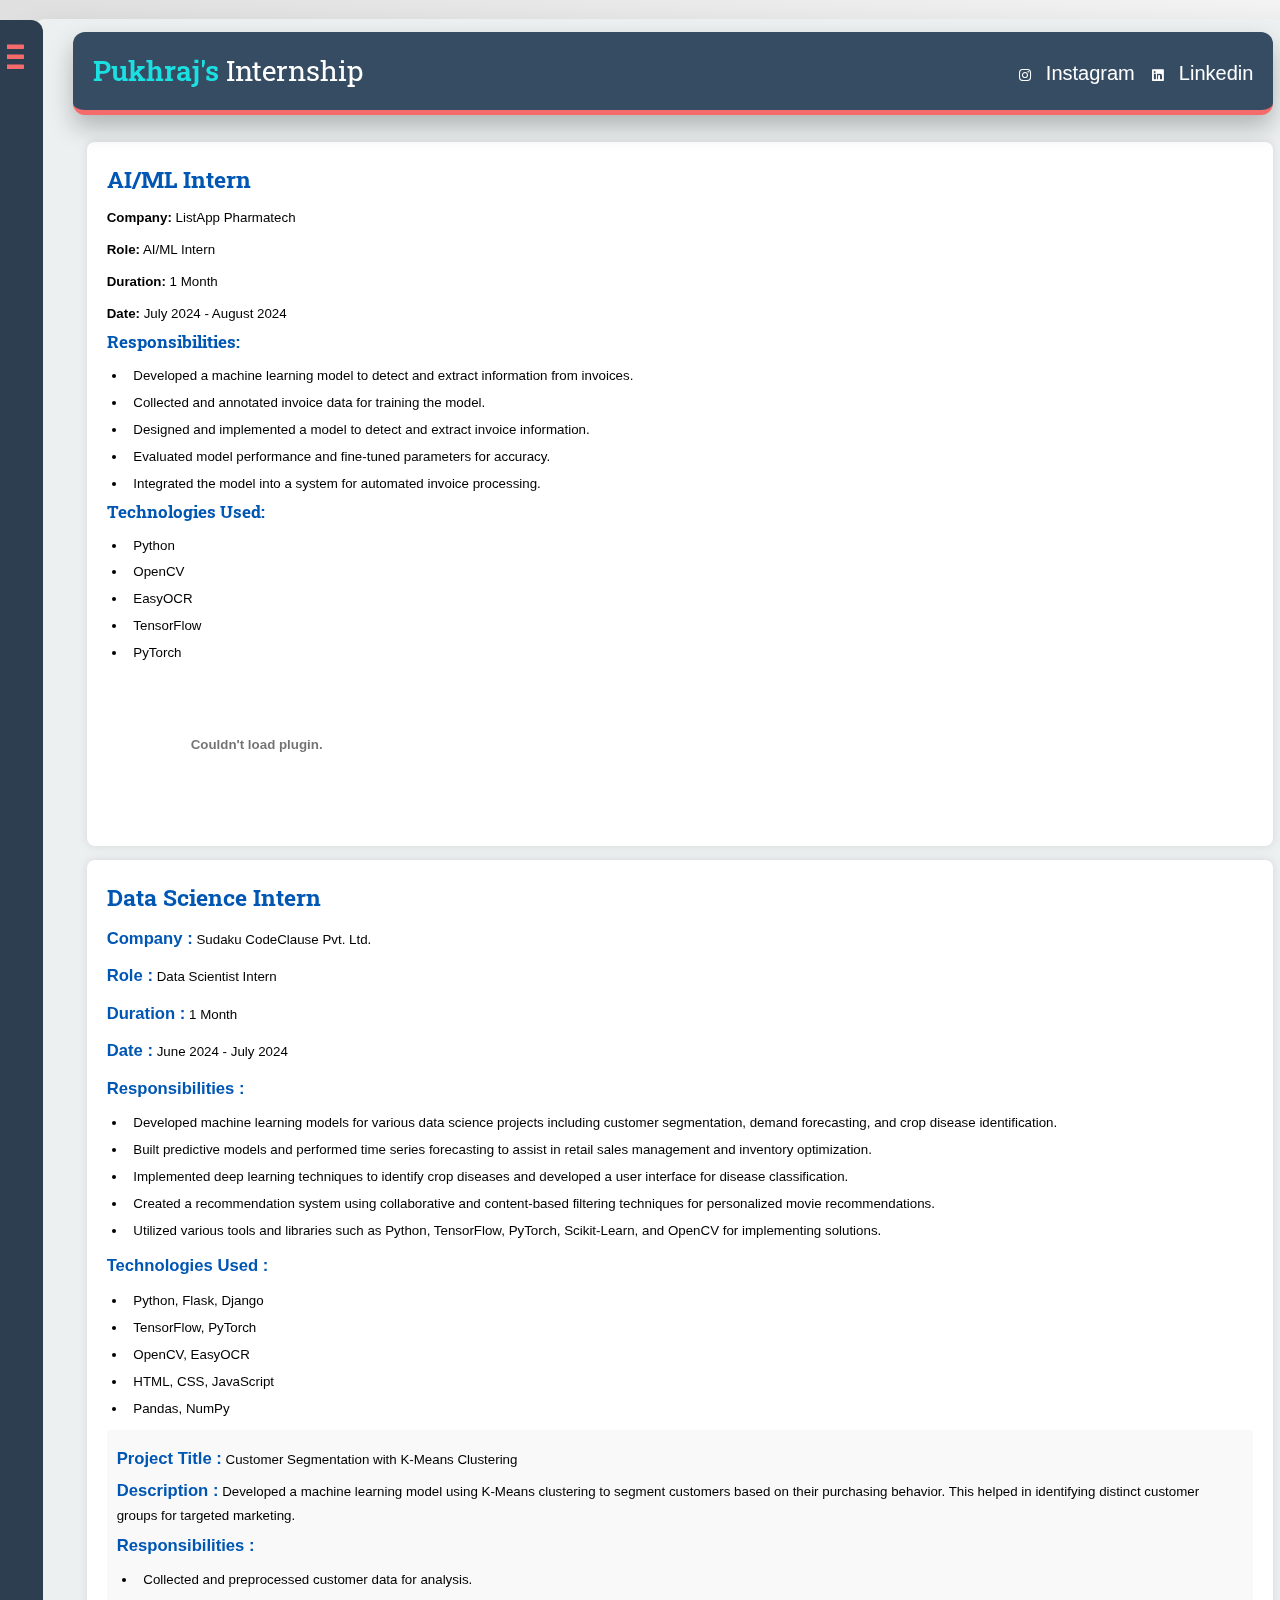
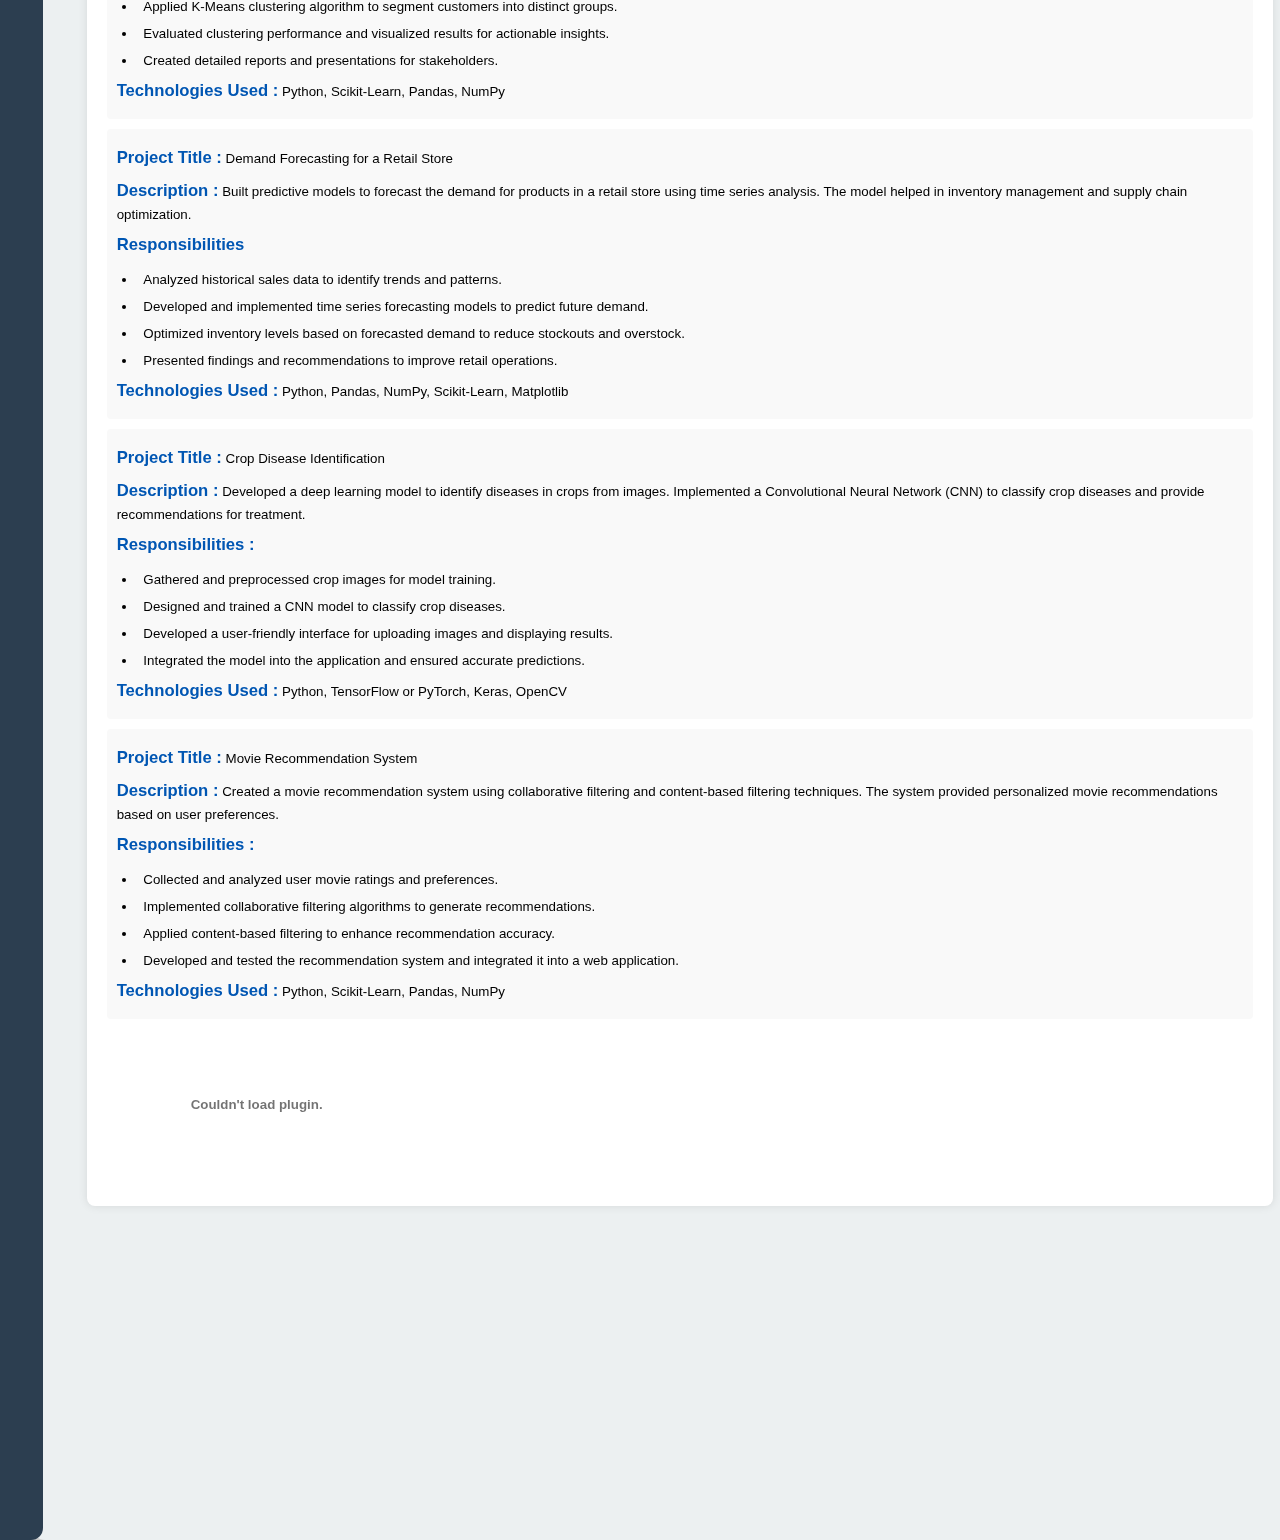
<file: internship.html>
<!DOCTYPE HTML>
<!--
	Editorial by HTML5 UP
	html5up.net | @ajlkn
	Free for personal and commercial use under the CCA 3.0 license (html5up.net/license)
-->
<html>

<head>
	<title>Pukhraj's Internship</title>
	<meta charset="utf-8" />
	<meta name="viewport" content="width=device-width, initial-scale=1, user-scalable=no" />
	<link rel="stylesheet" href="assets/css/main.css" />
</head>

<body class="is-preload">

	<!-- Wrapper -->
	<div id="wrapper">

		<!-- Main -->
		<div id="main">
			<div class="inner">

				<!-- Header -->
				<header id="header">
					<a href="index.html" class="logo"><strong>Pukhraj's</strong> Internship</a>
					<ul class="icons">
						<li class="icon brands fa-instagram"><a
								href="https://www.instagram.com/bhole_ka_bhakt__pukhraj/"><span
									class="label">Instagram</span></a></li>
						<li class="icon brands fa-linkedin"><a
							href="https://www.linkedin.com/in/pukhraj-garasiya-515334241/"><span
							class="label">Linkedin</span></a></li>
						</ul>
					</header>
					
					<div class="container">
					<div id="internship2">
						<h2>AI/ML Intern</h2>
						<p><strong class="header2">Company:</strong> ListApp Pharmatech</p>
						<p><strong class="header2">Role:</strong> AI/ML Intern</p>
						<p><strong class="header2">Duration:</strong> 1 Month</p>
						<p><strong class="header2">Date:</strong> July 2024 - August 2024</p>
	
						<h3>Responsibilities:</h3>
						<ul>
							<li>Developed a machine learning model to detect and extract information from invoices.</li>
							<li>Collected and annotated invoice data for training the model.</li>
							<li>Designed and implemented a model to detect and extract invoice information.</li>
							<li>Evaluated model performance and fine-tuned parameters for accuracy.</li>
							<li>Integrated the model into a system for automated invoice processing.</li>
						</ul>
	
						<h3>Technologies Used:</h3>
						<ul>
							<li>Python</li>
							<li>OpenCV</li>
							<li>EasyOCR</li>
							<li>TensorFlow</li>
							<li>PyTorch</li>
						</ul>
						<div id="resumebox">
							<object id="ListApp" data="images/ListApp_Internship Certificate_Pukhraj Garasiya.pdf" type="application/pdf">
								<embed src="images/ListApp_Internship Certificate_Pukhraj Garasiya.pdf" type="application/pdf" />
							</object>
						</div>
					</div>
					<div class="internship">
						<h2>Data Science Intern</h2>
						<p><strong class="header">Company :</strong> Sudaku CodeClause Pvt. Ltd.</p>
						<p><strong class="header">Role :</strong> Data Scientist Intern</p>
						<p><strong class="header">Duration :</strong> 1 Month</p>
						<p><strong class="header">Date :</strong> June 2024 - July 2024</p>
						<p><strong class="header">Responsibilities :</strong></p>
						<ul>
							<li>Developed machine learning models for various data science projects including customer
								segmentation, demand forecasting, and crop disease identification.</li>
							<li>Built predictive models and performed time series forecasting to assist in retail sales
								management and inventory optimization.</li>
							<li>Implemented deep learning techniques to identify crop diseases and developed a user
								interface for disease classification.</li>
							<li>Created a recommendation system using collaborative and content-based filtering
								techniques for personalized movie recommendations.</li>
							<li>Utilized various tools and libraries such as Python, TensorFlow, PyTorch, Scikit-Learn,
								and OpenCV for implementing solutions.</li>
						</ul>
						<p><strong class="header">Technologies Used :</strong></p>
						<ul>
							<li>Python, Flask, Django</li>
							<li>TensorFlow, PyTorch</li>
							<li>OpenCV, EasyOCR</li>
							<li>HTML, CSS, JavaScript</li>
							<li>Pandas, NumPy</li>
						</ul>
						<div class="project">

							<p class="titles"><strong class="header">Project Title :</strong> Customer Segmentation with
								K-Means Clustering</p>
							<p><strong class="header">Description :</strong> Developed a machine learning model using
								K-Means clustering
								to segment customers based on their purchasing behavior. This helped in identifying
								distinct customer groups for targeted marketing.</p>
							<p><strong class="header">Responsibilities :</strong></p>
							<ul>
								<li>Collected and preprocessed customer data for analysis.</li>
								<li>Applied K-Means clustering algorithm to segment customers into distinct groups.</li>
								<li>Evaluated clustering performance and visualized results for actionable insights.
								</li>
								<li>Created detailed reports and presentations for stakeholders.</li>
							</ul>
							<p><strong class="header">Technologies Used :</strong> Python, Scikit-Learn, Pandas, NumPy
							</p>
						</div>
						<div class="project">

							<p class="titles"><strong class="header">Project Title :</strong> Demand Forecasting for a
								Retail Store</p>
							<p><strong class="header">Description :</strong> Built predictive models to forecast the
								demand for products
								in a retail store using time series analysis. The model helped in inventory management
								and supply chain optimization.</p>
							<p><strong class="header">Responsibilities</strong></p>
							<ul>
								<li>Analyzed historical sales data to identify trends and patterns.</li>
								<li>Developed and implemented time series forecasting models to predict future demand.
								</li>
								<li>Optimized inventory levels based on forecasted demand to reduce stockouts and
									overstock.</li>
								<li>Presented findings and recommendations to improve retail operations.</li>
							</ul>
							<p><strong class="header">Technologies Used :</strong> Python, Pandas, NumPy, Scikit-Learn,
								Matplotlib</p>
						</div>
						<div class="project">

							<p class="titles"><strong class="header">Project Title :</strong> Crop Disease
								Identification</p>
							<p><strong class="header">Description :</strong> Developed a deep learning model to identify
								diseases in
								crops from images. Implemented a Convolutional Neural Network (CNN) to classify crop
								diseases and provide recommendations for treatment.</p>
							<p><strong class="header">Responsibilities :</strong></p>
							<ul>
								<li>Gathered and preprocessed crop images for model training.</li>
								<li>Designed and trained a CNN model to classify crop diseases.</li>
								<li>Developed a user-friendly interface for uploading images and displaying results.
								</li>
								<li>Integrated the model into the application and ensured accurate predictions.</li>
							</ul>
							<p><strong class="header">Technologies Used :</strong> Python, TensorFlow or PyTorch, Keras,
								OpenCV</p>
						</div>
						<div class="project">

							<p class="titles"><strong class="header">Project Title :</strong> Movie Recommendation
								System</p>
							<p><strong class="header">Description :</strong> Created a movie recommendation system using
								collaborative
								filtering and content-based filtering techniques. The system provided personalized movie
								recommendations based on user preferences.</p>
							<p><strong class="header">Responsibilities :</strong></p>
							<ul>
								<li>Collected and analyzed user movie ratings and preferences.</li>
								<li>Implemented collaborative filtering algorithms to generate recommendations.</li>
								<li>Applied content-based filtering to enhance recommendation accuracy.</li>
								<li>Developed and tested the recommendation system and integrated it into a web
									application.</li>
							</ul>
							<p><strong class="header">Technologies Used :</strong> Python, Scikit-Learn, Pandas, NumPy
							</p>
						</div>
						<div id="resumebox">
							<object id="CodeClause" data="images/Internship Completion Letter.pdf" type="application/pdf">
								<embed src="images/Internship Completion Letter.pdf" type="application/pdf" />
							</object>
						</div>
					</div>
				</div>
				</section>
				<!-- Banner -->
				<section>
			</div>
		</div>

		<!-- Sidebar -->
		<div id="sidebar">
			<div class="inner">

				<!-- Menu -->
				<nav id="menu">
					<header class="major">
						<h2>Menu</h2>
					</header>
					<ul>
						<li><a href="index.html">About Me</a></li>
						<li><a href="resume.html">Resume</a></li>
						<li><a href="projects.html">Projects</a></li>
						<li><a href="internship.html">Internship</a></li>
						<li><a href="certification.html">Certificate</a></li>
						<li><a href="contact.html">Contact</a></li>
					</ul>
				</nav>
			</div>
		</div>

	</div>
	<style>
		* {
			margin: 0;
			padding: 0;
			box-sizing: border-box;
		}

		body {
			font-family: 'Segoe UI', Tahoma, Geneva, Verdana, sans-serif;
			background: linear-gradient(to right, #e0e0e0, #f4f4f4);
			color: #333;
			perspective: 1200px;
			overflow: visible;
			overflow-y: scroll;
		}

		body::-webkit-scrollbar {
			display: none;
			/* For Chrome, Safari, and Opera */
		}


		#header {
			/* display: flex; */
			justify-content: space-between;
			align-items: center;
			padding: 20px;
			background: #364c63;
			;
			color: #fff;
			border-radius: 12px;
			box-shadow: 0 12px 24px rgba(0, 0, 0, 0.25);
			top: 1em;
			width: calc(100% - -1em);
			height: 6.2em;
			z-index: 10;
			left: -1em;
			transition: background 0.3s ease;
		}

		#header:hover {
			background: #004494;
			/* Darker background on hover */
		}

		#header .icons a {
			color: #fff;
			margin-left: 15px;
			font-size: 20px;
			transition: color 0.3s, transform 0.3s;
		}

		#header .icons a:hover {
			color: #ffcc00;
			transform: scale(1.3);
			/* Slight zoom effect on hover */
		}

		#header .logo {
			color: #fff;
			font-size: 28px;
			text-decoration: none;
			transform: translateZ(50px);
			/* 3D effect for logo */
		}

        .header2{
			color: black;
		}
		/* Sidebar */
		#sidebar {
			width: 25em;
			background: #2c3e50;
			color: #fff;
			padding: 20px;
			top: 20px;
			height: 260em;
			bottom: 0;
			border-radius: 1em;
			left: 32px;
			box-shadow: 4px 0 16px rgba(0, 0, 0, 0.2);
			overflow: hidden;
			/* Hide overflow */
			transition: left 0.5s ease;
		}

		#sidebar.active {
			left: -360px;
			/* Moves the sidebar off-screen */
		}

		#sidebar h2 {
			font-size: 0.68889em;
			color: cornsilk;
			position: relative;
			top: -1em;
			right: -0.2em;
		}

		#sidebar .toggle:before {
			content: '\f0c9';
			font-size: 2rem;
			height: inherit;
			left: -0.58em;
			line-height: inherit;
			position: absolute;
			text-indent: 0;
			top: 0;
			width: inherit;
		}

		#sidebar .inner {
			display: flex;
			flex-direction: column;
		}

		/* Menu */
		#menu {
			margin-top: 20px;
		}

		#menu ul {
			list-style: none;
			padding: 0;
			width: 247px;
		}

		#menu ul li {
			margin: 0;
			padding: 10px;
			top: 1em;
			position: relative;
			width: 18em;
			border-bottom: 1px solid white;
			transition: background 0.3s, transform 0.3s;
			transform: rotateX(0deg);
		}

		#menu ul li:hover {
			background: #007bff;
			transform: rotateX(5deg);
			/* Tilt effect on hover */
		}

		#menu ul li a {
			color: #fff;
			text-decoration: none;
			display: flex;
			font-size: 1.3em;
			align-items: center;
			justify-content: center;
		}

		.major {
			font-size: 28px;
			padding-bottom: 0px;
			margin-bottom: -59.5px;
		}

		.full-width {
			width: 100%;
			flex: none;
		}
		#ListApp{
			height: 22em;
    		width: 45%;
		}
		#CodeClause{
			height: 26em;
			width: 30%;
		}

		/* Responsive Design */
		@media (max-width: 768px) {
			#sidebar {
				left: 0;
				/* Sidebar is visible on mobile */
			}

			#sidebar.active {
				left: 0;
				/* Sidebar is always visible on mobile */
			}

			#header {
				width: 100%;
				position: relative;
				top: 0;
			}
		}


		#main {
			/* flex: 1; */
			background: #ecf0f1;
			/* padding: 20px; */
			box-shadow: 0 20px 40px rgba(0, 0, 0, 0.2);
			border-radius: 12px;
			margin-top: 19px;
			position: relative;
			left: 2.5em;
			height: 234.1em;
			transform: rotateY(0deg);
			transition: transform 0.5s ease, box-shadow 0.3s ease;
		}

		#main:hover {
			transform: rotateY(5deg);
			/* Slight rotation effect on hover */
			box-shadow: 0 25px 50px rgba(0, 0, 0, 0.3);
			/* Enhanced shadow on hover */
		}

		span {
			color: red;
		}

		span:hover {
			color: blue;
		}

		.internship {
			background: #fff;
			padding: 20px;
			position: relative;
			top: 4em;
			border-radius: 8px;
			box-shadow: 0 0 10px rgba(0, 0, 0, 0.1);
		}

		#internship2 {
			background: #fff;
			padding: 20px;
			position: relative;
			top: 3em;
			border-radius: 8px;
			box-shadow: 0 0 10px rgba(0, 0, 0, 0.1);
		}

		h2,
		h3 {
			margin: 0;
			color: #0056b3;
		}

		p {
			margin: 10px 0;
		}

		ul {
			list-style-type: disc;
			margin: 10px 0;
			padding-left: 20px;
		}

		ul,
		p,
		li {
			margin-bottom: 5px;
			color: black;
		}

		.project {
			background: #f9f9f9;
			margin: 10px 0;
			padding: 10px;
			border-radius: 4px;
		}

		.project h4 {
			margin: 0;
			color: #333;
		}

		.project p {
			margin: 5px 0;
		}


		.header {
			color: #0056b3;
			font-size: 1.25em;
		}

		.titles:hover {
			color: rgb(12, 123, 234)
		}

		.label {
			color: white;
		}
	</style>

	<!-- Scripts -->
	<script src="assets/js/jquery.min.js"></script>
	<script src="assets/js/browser.min.js"></script>
	<script src="assets/js/breakpoints.min.js"></script>
	<script src="assets/js/util.js"></script>
	<script src="assets/js/main.js"></script>

</body>

</html>
</file>
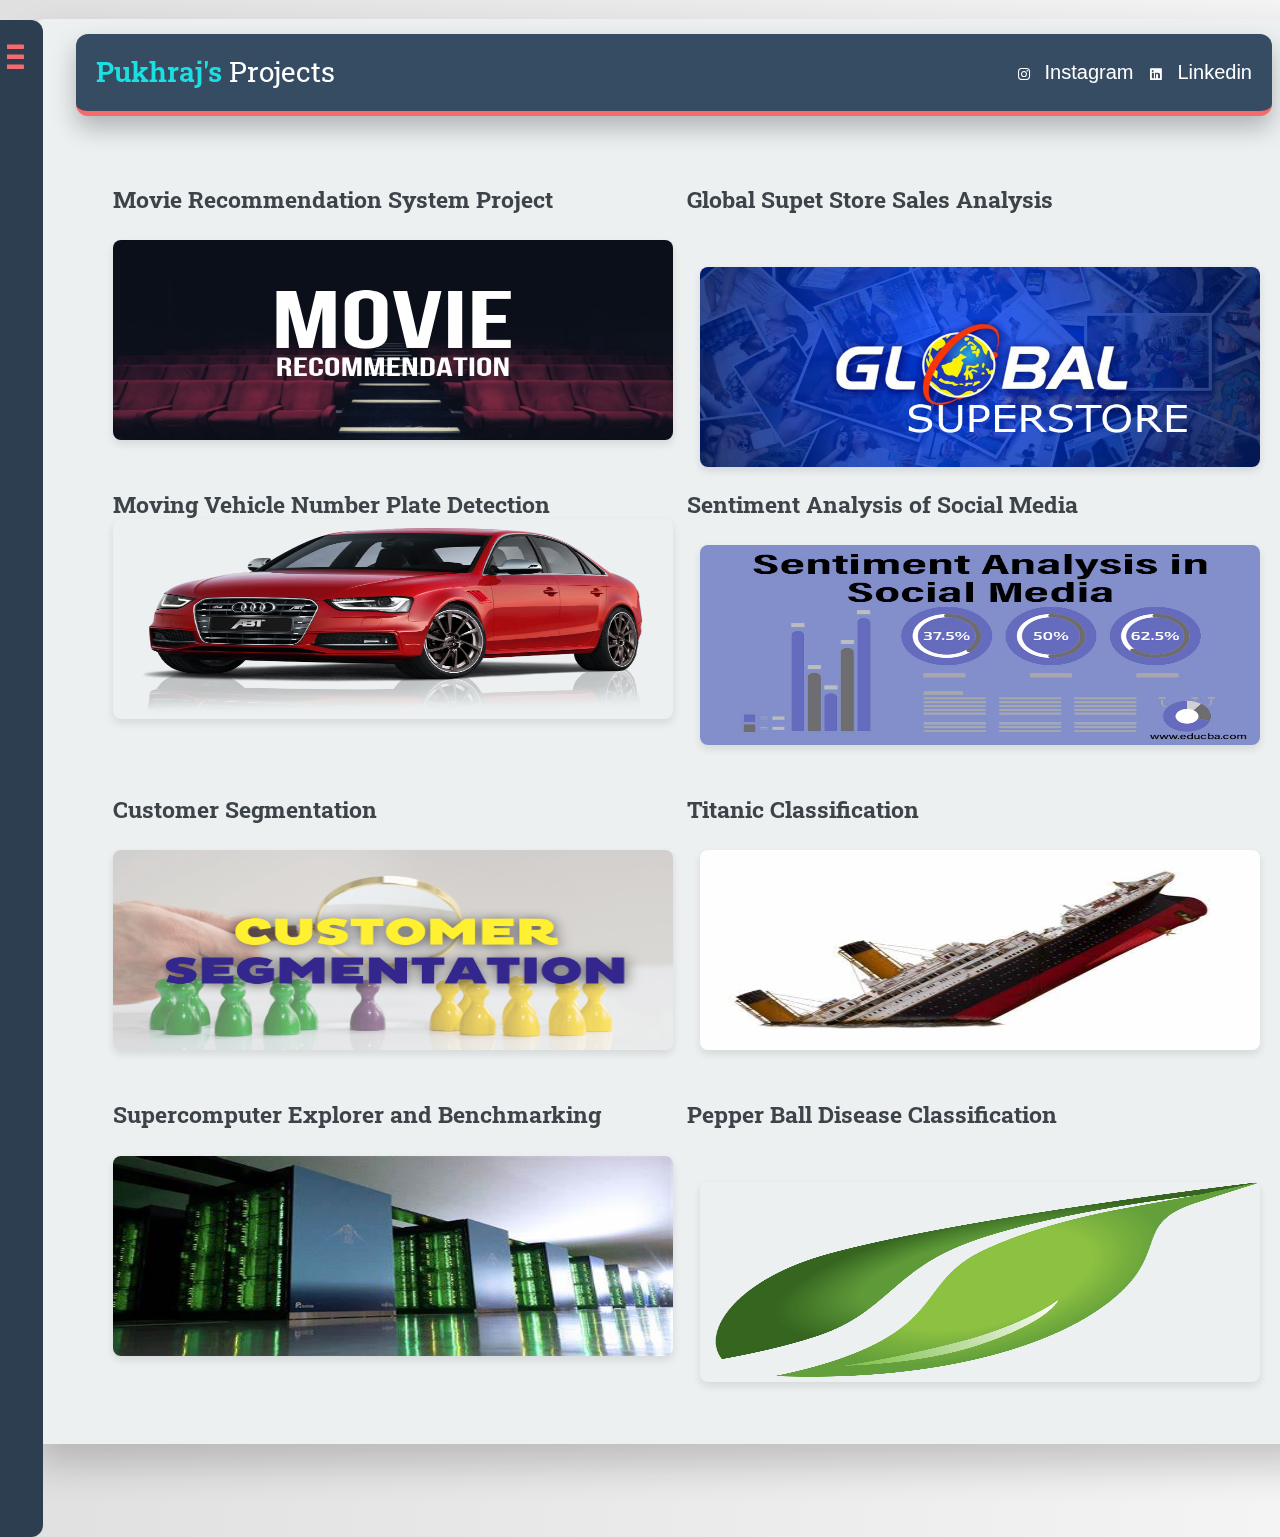
<file: projects.html>
<!DOCTYPE HTML>
<html>

<head>
    <title>Pukhraj's Projects</title>
    <meta charset="utf-8" />
    <meta name="viewport" content="width=device-width, initial-scale=1, user-scalable=no" />
    <link rel="stylesheet" href="assets/css/main.css" />
    <style>
        /* Basic Reset */
        * {
            margin: 0;
            padding: 0;
            box-sizing: border-box;
        }

        body {
            font-family: 'Segoe UI', Tahoma, Geneva, Verdana, sans-serif;
            background: linear-gradient(to right, #e0e0e0, #f4f4f4);
            color: #333;
            perspective: 1200px;
            overflow: visible;
            overflow-y: scroll;
            /* Hide overflow */
        }

        body::-webkit-scrollbar {
            display: none;
            /* For Chrome, Safari, and Opera */
        }

        #phoneE {
            position: relative;
            width: 275px;
            left: 44vw;
            top: -38em;
        }

        #leetcode {
            position: relative;
            left: 3em;
        }

        #github {
            position: relative;
            left: 2em;
        }

        #header {
            justify-content: space-between;
            align-items: center;
            padding: 20px;
            background: #364c63;
            color: #fff;
            border-radius: 12px;
            box-shadow: 0 12px 24px rgba(0, 0, 0, 0.25);
            top: -0.4em;
            width: calc(100% - -3.7em);
            height: 6.2em;
            z-index: 10;
            left: -2.3em;
            transition: background 0.3s ease;
        }

        #header:hover {
            background: #004494;
            /* Darker background on hover */
        }

        #header .icons a {
            color: #fff;
            margin-left: 15px;
            font-size: 20px;
            transition: color 0.3s, transform 0.3s;
        }

        #header .icons a:hover {
            color: #ffcc00;
            transform: scale(1.3);
            /* Slight zoom effect on hover */
        }

        #header .logo {
            color: #fff;
            font-size: 28px;
            text-decoration: none;
            transform: translateZ(50px);
            /* 3D effect for logo */
        }

        /* Sidebar */
        #sidebar {
            width: 25em;
            background: #2c3e50;
            color: #fff;
            padding: 20px;
            top: 20px;
            height: 126.4em;
            bottom: 0;
            border-radius: 1em;
            left: 32px;
            box-shadow: 4px 0 16px rgba(0, 0, 0, 0.2);
            overflow: hidden;
            /* Hide overflow */
            transition: left 0.5s ease;
        }

        #sidebar.active {
            left: -360px;
            /* Moves the sidebar off-screen */
        }

        #sidebar h2 {
            font-size: 0.68889em;
            color: cornsilk;
            position: relative;
            top: -1em;
            right: -0.2em;
        }

        #sidebar .toggle:before {
            content: '\f0c9';
            font-size: 2rem;
            height: inherit;
            left: -0.58em;
            line-height: inherit;
            position: absolute;
            text-indent: 0;
            top: 0;
            width: inherit;
        }

        #sidebar .inner {
            display: flex;
            flex-direction: column;
        }

        /* Menu */
        #menu {
            margin-top: 20px;
        }

        #menu ul {
            list-style: none;
            padding: 0;
            width: 247px;
        }

        #menu ul li {
            margin: 0;
            padding: 10px;
            top: 1em;
            position: relative;
            width: 18em;
            border-bottom: 1px solid white;
            transition: background 0.3s, transform 0.3s;
            transform: rotateX(0deg);
        }

        #menu ul li:hover {
            background: #007bff;
            transform: rotateX(5deg);
            /* Tilt effect on hover */
        }

        #menu ul li a {
            color: #fff;
            text-decoration: none;
            display: flex;
            font-size: 1.3em;
            align-items: center;
            justify-content: center;
        }

        .major {
            font-size: 28px;
            padding-bottom: 0px;
            margin-bottom: -50px;
        }

        .full-width {
            width: 100%;
            flex: none;
        }

        /* Responsive Design */
        @media (max-width: 768px) {
            #sidebar {
                left: 0;
                /* Sidebar is visible on mobile */
            }

            #sidebar.active {
                left: 0;
                /* Sidebar is always visible on mobile */
            }

            #header {
                width: 100%;
                position: relative;
                top: 0;
            }
        }

        #main {
            background: #ecf0f1;
            box-shadow: 0 20px 40px rgba(0, 0, 0, 0.2);
            border-radius: 12px;
            margin-top: 19px;
            position: relative;
            left: 2.5em;
            padding: 20px;
            transform: rotateY(0deg);
            transition: transform 0.5s ease, box-shadow 0.3s ease;
        }

        #main:hover {
            transform: rotateY(5deg);
            /* Slight rotation effect on hover */
            box-shadow: 0 25px 50px rgba(0, 0, 0, 0.3);
            /* Enhanced shadow on hover */
        }

        .header {
            color: black;
            font-size: 1em;
        }

        .titles:hover {
            color: rgb(12, 123, 234)
        }

        section {
            width: 100%;
            padding: 20px;
        }

        .project {
            width: 100%;
            margin-bottom: 2em;
        }

        .project img {
            width: 100%;
            height: 15em;
            border-radius: 8px;
            box-shadow: 0 4px 8px rgba(0, 0, 0, 0.1);
            transition: transform 0.3s;
        }

        .project img:hover {
            transform: scale(1.05);
        }

        .container {
            display: flex;
            flex-wrap: wrap;
            justify-content: space-between;
            margin-bottom: 2em;
        }

        .container .project {
            flex: 1 1 calc(50% - 1em);
            margin: 0.5em;
        }

        #movie {
            position: relative;
            top: -2em;
        }

        #bell {
            position: relative;
            top: 2em;

            left: 1em;
        }

        #sentiment {
            position: relative;
            left: 1em;
        }

        #titanic {
            position: relative;
            left: 1em;
        }
    </style>
</head>

<body class="is-preload">

    <!-- Wrapper -->
    <div id="wrapper">

        <!-- Main -->
        <div id="main">
            <div class="inner">

                <!-- Header -->
                <header id="header">
                    <a href="index.html" class="logo"><strong>Pukhraj's</strong> Projects</a>
                    <ul class="icons">
                        <li class="icon brands fa-instagram"><a
                                href="https://www.instagram.com/bhole_ka_bhakt__pukhraj/"><span
                                    class="label">Instagram</span></a></li>
                        <li class="icon brands fa-linkedin"><a
                                href="https://www.linkedin.com/in/pukhraj-garasiya-515334241/"><span
                                    class="label">Linkedin</span></a></li>
                    </ul>
                </header>

                <!-- Content -->
                <section>
                    <div class="container">
                        <div class="project">
                            <h2>Movie Recommendation System Project</h2>
                            <a href="https://github.com/Pukhrajgarasiya78/Movie-Recommendation-System">
                                <img src="images/Movie-Recommendation.jpg"
                                    alt="Movie Recommendation System">
                            </a>
                        </div>
                        <div class="project">
                            <h2>Global Supet Store Sales Analysis</h2>
                            <a href="https://github.com/Pukhrajgarasiya78/Global-Super-Store-Analysis">
                                <img id="bell"
                                    src="images/r3t456.jpg"
                                    alt="Global-Super-Store-Analysis">
                            </a>
                        </div>
                    </div>
                    <div class="container">
                        <div class="project">
                            <h2>Moving Vehicle Number Plate Detection</h2>
                            <a href="https://github.com/Pukhrajgarasiya78/Moving-Vehicle-Number-Plate-Detection">
                                <img id="movie" src="images/car.png" alt="Moving Vehicle Number Plate Detection">
                            </a>
                        </div>
                        <div class="project">
                            <h2>Sentiment Analysis of Social Media</h2>
                            <a href="https://github.com/Pukhrajgarasiya78/Sentiment-Analysis-of-Social-Media">
                                <img id="sentiment"
                                    src="images/Sentiment-Analysis-in-Social-Media.jpg"
                                    alt="Sentiment Analysis of Social Media">
                            </a>
                        </div>
                    </div>
                    <div class="container">
                        <div class="project">
                            <h2>Customer Segmentation</h2>
                            <a href="https://github.com/Pukhrajgarasiya78/customer_segmentation">
                                <img src="images/Customer-Segmentation.png"
                                    alt="Customer Segmentation">
                            </a>
                        </div>
                        <div class="project">
                            <h2>Titanic Classification</h2>
                            <a href="https://github.com/Pukhrajgarasiya78/TITANIC-CLASSIFICATION">
                                <img id="titanic" src="images/titanic.jpeg" alt="Titanic Classification">
                            </a>
                        </div>
                    </div>
                    <div class="container">
                        <div class="project">
                            <h2>Supercomputer Explorer and Benchmarking</h2>
                            <a href="https://github.com/Pukhrajgarasiya78/Supercomputer-Explorer-and-Benchmarking">
                                <img src="images/OIP.jpeg"
                                    alt="Supercomputer Explorer and Benchmarking">
                            </a>
                        </div>
                        <div class="project">
                            <h2>Pepper Ball Disease Classification</h2>
                            <a href="https://github.com/Pukhrajgarasiya78/Pepper-ball">
                                <img id="bell"
                                    src="images/30012-2-leaf-transparent-background.png"
                                    alt="Pepper Ball Disease Classification">
                            </a>
                        </div>
                    </div>
                </section>
            </div>
        </div>

        <!-- Sidebar -->
        <div id="sidebar">
            <div class="inner">

                <!-- Menu -->
                <nav id="menu">
                    <header class="major">
                        <h2>Menu</h2>
                    </header>
                    <ul>
                        <li><a href="index.html">About Me</a></li>
                        <li><a href="resume.html">Resume</a></li>
                        <li><a href="projects.html">Projects</a></li>
                        <li><a href="internship.html">Internship</a></li>
                        <li><a href="certification.html">Certificate</a></li>
                        <li><a href="contact.html">Contact</a></li>
                    </ul>
                </nav>
            </div>
        </div>
    </div>

    <!-- Scripts -->
    <script src="assets/js/jquery.min.js"></script>
    <script src="assets/js/browser.min.js"></script>
    <script src="assets/js/breakpoints.min.js"></script>
    <script src="assets/js/util.js"></script>
    <script src="assets/js/main.js"></script>

</body>

</html>
</file>
<file: assets/css/main.css>
@import url(fontawesome-all.min.css);
@import url("https://fonts.googleapis.com/css?family=Open+Sans:400,600,400italic,600italic|Roboto+Slab:400,700");
/*
	Editorial by HTML5 UP
	html5up.net | @ajlkn
	Free for personal and commercial use under the CCA 3.0 license (html5up.net/license)
*/
html, body, div, span, applet, object,
iframe, h1, h2, h3, h4, h5, h6, p, blockquote,
pre, a, abbr, acronym, address, big, cite,
code, del, dfn, em, img, ins, kbd, q, s, samp,
small, strike, strong, sub, sup, tt, var, b,
u, i, center, dl, dt, dd, ol, ul, li, fieldset,
form, label, legend, table, caption, tbody,
tfoot, thead, tr, th, td, article, aside,
canvas, details, embed, figure, figcaption,
footer, header, hgroup, menu, nav, output, ruby,
section, summary, time, mark, audio, video {
  margin: 0;
  padding: 0;
  border: 0;
  font-size: 100%;
  font: inherit;
  vertical-align: baseline; }

article, aside, details, figcaption, figure,
footer, header, hgroup, menu, nav, section {
  display: block; }

body {
  line-height: 1; }

ol, ul {
  list-style: none; }

blockquote, q {
  quotes: none; }
  blockquote:before, blockquote:after, q:before, q:after {
    content: '';
    content: none; }

table {
  border-collapse: collapse;
  border-spacing: 0; }

body {
  -webkit-text-size-adjust: none; }

mark {
  background-color: transparent;
  color: inherit; }

input::-moz-focus-inner {
  border: 0;
  padding: 0; }

input, select, textarea {
  -moz-appearance: none;
  -webkit-appearance: none;
  -ms-appearance: none;
  appearance: none; }

/* Basic */
@-ms-viewport {
  width: device-width; }

body {
  -ms-overflow-style: scrollbar; }

@media screen and (max-width: 480px) {
  html, body {
    min-width: 320px; } }

html {
  box-sizing: border-box; }

*, *:before, *:after {
  box-sizing: inherit; }

body {
  background: #ffffff; }
  body.is-preload *, body.is-preload *:before, body.is-preload *:after, body.is-resizing *, body.is-resizing *:before, body.is-resizing *:after {
    -moz-animation: none !important;
    -webkit-animation: none !important;
    -ms-animation: none !important;
    animation: none !important;
    -moz-transition: none !important;
    -webkit-transition: none !important;
    -ms-transition: none !important;
    transition: none !important; }

/* Type */
body, input, select, textarea {
  color: #7f888f;
  font-family: "Open Sans", sans-serif;
  font-size: 13pt;
  font-weight: 400;
  line-height: 1.65; }
  @media screen and (max-width: 1680px) {
    body, input, select, textarea {
      font-size: 11pt;
      width: 97em; } }
  @media screen and (max-width: 1280px) {
    body, input, select, textarea {
      font-size: 10pt; } }
  @media screen and (max-width: 360px) {
    body, input, select, textarea {
      font-size: 9pt; } }

a {
  -moz-transition: color 0.2s ease-in-out, border-bottom-color 0.2s ease-in-out;
  -webkit-transition: color 0.2s ease-in-out, border-bottom-color 0.2s ease-in-out;
  -ms-transition: color 0.2s ease-in-out, border-bottom-color 0.2s ease-in-out;
  transition: color 0.2s ease-in-out, border-bottom-color 0.2s ease-in-out;
  color: #f56a6a;
  text-decoration: none; }
  a:hover {
    border-bottom-color: #f56a6a;
    color: #ad1717 !important; }
    a:hover strong {
      color: inherit; }

strong, b {
  color: #1ae0e2;
  font-weight: 600; }

em, i {
  font-style: italic; }

p {
  margin: 0 0 2em 0; }

h1, h2, h3, h4, h5, h6 {
  color: #3d4449;
  font-family: "Roboto Slab", serif;
  font-weight: 700;
  line-height: 1.5;
  margin: 0 0 1em 0; }
  h1 a, h2 a, h3 a, h4 a, h5 a, h6 a {
    color: inherit;
    text-decoration: none;
    border-bottom: 0; }

h1 {
  font-size: 4em;
  margin: 0 0 0.5em 0;
  line-height: 1.3; }

h2 {
  font-size: 1.75em; }

h3 {
  font-size: 1.25em; }

h4 {
  font-size: 1.1em; }

h5 {
  font-size: 0.9em; }

h6 {
  font-size: 0.7em; }

@media screen and (max-width: 1680px) {
  h1 {
    font-size: 3.5em; } }

@media screen and (max-width: 980px) {
  h1 {
    font-size: 3.25em; } }

@media screen and (max-width: 736px) {
  h1 {
    font-size: 2em;
    line-height: 1.4; }
  h2 {
    font-size: 1.5em; } }

sub {
  font-size: 0.8em;
  position: relative;
  top: 0.5em; }

sup {
  font-size: 0.8em;
  position: relative;
  top: -0.5em; }

blockquote {
  border-left: solid 3px rgba(210, 215, 217, 0.75);
  font-style: italic;
  margin: 0 0 2em 0;
  padding: 0.5em 0 0.5em 2em; }

code {
  background: rgba(230, 235, 237, 0.25);
  border-radius: 0.375em;
  border: solid 1px rgba(210, 215, 217, 0.75);
  font-family: "Courier New", monospace;
  font-size: 0.9em;
  margin: 0 0.25em;
  padding: 0.25em 0.65em; }

pre {
  -webkit-overflow-scrolling: touch;
  font-family: "Courier New", monospace;
  font-size: 0.9em;
  margin: 0 0 2em 0; }
  pre code {
    display: block;
    line-height: 1.75;
    padding: 1em 1.5em;
    overflow-x: auto; }

hr {
  border: 0;
  border-bottom: solid 1px rgba(210, 215, 217, 0.75);
  margin: 2em 0; }
  hr.major {
    margin: 3em 0; }

.align-left {
  text-align: left; }

.align-center {
  text-align: center; }

.align-right {
  text-align: right; }

/* Row */
.row {
  display: flex;
  flex-wrap: wrap;
  box-sizing: border-box;
  align-items: stretch; }
  .row > * {
    box-sizing: border-box; }
  .row.gtr-uniform > * > :last-child {
    margin-bottom: 0; }
  .row.aln-left {
    justify-content: flex-start; }
  .row.aln-center {
    justify-content: center; }
  .row.aln-right {
    justify-content: flex-end; }
  .row.aln-top {
    align-items: flex-start; }
  .row.aln-middle {
    align-items: center; }
  .row.aln-bottom {
    align-items: flex-end; }
  .row > .imp {
    order: -1; }
  .row > .col-1 {
    width: 8.33333%; }
  .row > .off-1 {
    margin-left: 8.33333%; }
  .row > .col-2 {
    width: 16.66667%; }
  .row > .off-2 {
    margin-left: 16.66667%; }
  .row > .col-3 {
    width: 25%; }
  .row > .off-3 {
    margin-left: 25%; }
  .row > .col-4 {
    width: 33.33333%; }
  .row > .off-4 {
    margin-left: 33.33333%; }
  .row > .col-5 {
    width: 41.66667%; }
  .row > .off-5 {
    margin-left: 41.66667%; }
  .row > .col-6 {
    width: 50%; }
  .row > .off-6 {
    margin-left: 50%; }
  .row > .col-7 {
    width: 58.33333%; }
  .row > .off-7 {
    margin-left: 58.33333%; }
  .row > .col-8 {
    width: 66.66667%; }
  .row > .off-8 {
    margin-left: 66.66667%; }
  .row > .col-9 {
    width: 75%; }
  .row > .off-9 {
    margin-left: 75%; }
  .row > .col-10 {
    width: 83.33333%; }
  .row > .off-10 {
    margin-left: 83.33333%; }
  .row > .col-11 {
    width: 91.66667%; }
  .row > .off-11 {
    margin-left: 91.66667%; }
  .row > .col-12 {
    width: 100%; }
  .row > .off-12 {
    margin-left: 100%; }
  .row.gtr-0 {
    margin-top: 0;
    margin-left: 0em; }
    .row.gtr-0 > * {
      padding: 0 0 0 0em; }
    .row.gtr-0.gtr-uniform {
      margin-top: 0em; }
      .row.gtr-0.gtr-uniform > * {
        padding-top: 0em; }
  .row.gtr-25 {
    margin-top: 0;
    margin-left: -0.375em; }
    .row.gtr-25 > * {
      padding: 0 0 0 0.375em; }
    .row.gtr-25.gtr-uniform {
      margin-top: -0.375em; }
      .row.gtr-25.gtr-uniform > * {
        padding-top: 0.375em; }
  .row.gtr-50 {
    margin-top: 0;
    margin-left: -0.75em; }
    .row.gtr-50 > * {
      padding: 0 0 0 0.75em; }
    .row.gtr-50.gtr-uniform {
      margin-top: -0.75em; }
      .row.gtr-50.gtr-uniform > * {
        padding-top: 0.75em; }
  .row {
    margin-top: 0;
    margin-left: -1.5em; }
    .row > * {
      padding: 0 0 0 1.5em; }
    .row.gtr-uniform {
      margin-top: -1.5em; }
      .row.gtr-uniform > * {
        padding-top: 1.5em; }
  .row.gtr-150 {
    margin-top: 0;
    margin-left: -2.25em; }
    .row.gtr-150 > * {
      padding: 0 0 0 2.25em; }
    .row.gtr-150.gtr-uniform {
      margin-top: -2.25em; }
      .row.gtr-150.gtr-uniform > * {
        padding-top: 2.25em; }
  .row.gtr-200 {
    margin-top: 0;
    margin-left: -3em; }
    .row.gtr-200 > * {
      padding: 0 0 0 3em; }
    .row.gtr-200.gtr-uniform {
      margin-top: -3em; }
      .row.gtr-200.gtr-uniform > * {
        padding-top: 3em; }
  @media screen and (max-width: 1680px) {
    .row {
      display: flex;
      flex-wrap: wrap;
      box-sizing: border-box;
      align-items: stretch; }
      .row > * {
        box-sizing: border-box; }
      .row.gtr-uniform > * > :last-child {
        margin-bottom: 0; }
      .row.aln-left {
        justify-content: flex-start; }
      .row.aln-center {
        justify-content: center; }
      .row.aln-right {
        justify-content: flex-end; }
      .row.aln-top {
        align-items: flex-start; }
      .row.aln-middle {
        align-items: center; }
      .row.aln-bottom {
        align-items: flex-end; }
      .row > .imp-xlarge {
        order: -1; }
      .row > .col-1-xlarge {
        width: 8.33333%; }
      .row > .off-1-xlarge {
        margin-left: 8.33333%; }
      .row > .col-2-xlarge {
        width: 16.66667%; }
      .row > .off-2-xlarge {
        margin-left: 16.66667%; }
      .row > .col-3-xlarge {
        width: 25%; }
      .row > .off-3-xlarge {
        margin-left: 25%; }
      .row > .col-4-xlarge {
        width: 33.33333%; }
      .row > .off-4-xlarge {
        margin-left: 33.33333%; }
      .row > .col-5-xlarge {
        width: 41.66667%; }
      .row > .off-5-xlarge {
        margin-left: 41.66667%; }
      .row > .col-6-xlarge {
        width: 50%; }
      .row > .off-6-xlarge {
        margin-left: 50%; }
      .row > .col-7-xlarge {
        width: 58.33333%; }
      .row > .off-7-xlarge {
        margin-left: 58.33333%; }
      .row > .col-8-xlarge {
        width: 66.66667%; }
      .row > .off-8-xlarge {
        margin-left: 66.66667%; }
      .row > .col-9-xlarge {
        width: 75%; }
      .row > .off-9-xlarge {
        margin-left: 75%; }
      .row > .col-10-xlarge {
        width: 83.33333%; }
      .row > .off-10-xlarge {
        margin-left: 83.33333%; }
      .row > .col-11-xlarge {
        width: 91.66667%; }
      .row > .off-11-xlarge {
        margin-left: 91.66667%; }
      .row > .col-12-xlarge {
        width: 100%; }
      .row > .off-12-xlarge {
        margin-left: 100%; }
      .row.gtr-0 {
        margin-top: 0;
        margin-left: 0em; }
        .row.gtr-0 > * {
          padding: 0 0 0 0em; }
        .row.gtr-0.gtr-uniform {
          margin-top: 0em; }
          .row.gtr-0.gtr-uniform > * {
            padding-top: 0em; }
      .row.gtr-25 {
        margin-top: 0;
        margin-left: -0.375em; }
        .row.gtr-25 > * {
          padding: 0 0 0 0.375em; }
        .row.gtr-25.gtr-uniform {
          margin-top: -0.375em; }
          .row.gtr-25.gtr-uniform > * {
            padding-top: 0.375em; }
      .row.gtr-50 {
        margin-top: 0;
        margin-left: -0.75em; }
        .row.gtr-50 > * {
          padding: 0 0 0 0.75em; }
        .row.gtr-50.gtr-uniform {
          margin-top: -0.75em; }
          .row.gtr-50.gtr-uniform > * {
            padding-top: 0.75em; }
      .row {
        margin-top: 0;
        margin-left: -1.5em; }
        .row > * {
          padding: 0 0 0 1.5em; }
        .row.gtr-uniform {
          margin-top: -1.5em; }
          .row.gtr-uniform > * {
            padding-top: 1.5em; }
      .row.gtr-150 {
        margin-top: 0;
        margin-left: -2.25em; }
        .row.gtr-150 > * {
          padding: 0 0 0 2.25em; }
        .row.gtr-150.gtr-uniform {
          margin-top: -2.25em; }
          .row.gtr-150.gtr-uniform > * {
            padding-top: 2.25em; }
      .row.gtr-200 {
        margin-top: 0;
        margin-left: -3em; }
        .row.gtr-200 > * {
          padding: 0 0 0 3em; }
        .row.gtr-200.gtr-uniform {
          margin-top: -3em; }
          .row.gtr-200.gtr-uniform > * {
            padding-top: 3em; } }
  @media screen and (max-width: 1280px) {
    .row {
      display: flex;
      flex-wrap: wrap;
      box-sizing: border-box;
      align-items: stretch; }
      .row > * {
        box-sizing: border-box; }
      .row.gtr-uniform > * > :last-child {
        margin-bottom: 0; }
      .row.aln-left {
        justify-content: flex-start; }
      .row.aln-center {
        justify-content: center; }
      .row.aln-right {
        justify-content: flex-end; }
      .row.aln-top {
        align-items: flex-start; }
      .row.aln-middle {
        align-items: center; }
      .row.aln-bottom {
        align-items: flex-end; }
      .row > .imp-large {
        order: -1; }
      .row > .col-1-large {
        width: 8.33333%; }
      .row > .off-1-large {
        margin-left: 8.33333%; }
      .row > .col-2-large {
        width: 16.66667%; }
      .row > .off-2-large {
        margin-left: 16.66667%; }
      .row > .col-3-large {
        width: 25%; }
      .row > .off-3-large {
        margin-left: 25%; }
      .row > .col-4-large {
        width: 33.33333%; }
      .row > .off-4-large {
        margin-left: 33.33333%; }
      .row > .col-5-large {
        width: 41.66667%; }
      .row > .off-5-large {
        margin-left: 41.66667%; }
      .row > .col-6-large {
        width: 50%; }
      .row > .off-6-large {
        margin-left: 50%; }
      .row > .col-7-large {
        width: 58.33333%; }
      .row > .off-7-large {
        margin-left: 58.33333%; }
      .row > .col-8-large {
        width: 66.66667%; }
      .row > .off-8-large {
        margin-left: 66.66667%; }
      .row > .col-9-large {
        width: 75%; }
      .row > .off-9-large {
        margin-left: 75%; }
      .row > .col-10-large {
        width: 83.33333%; }
      .row > .off-10-large {
        margin-left: 83.33333%; }
      .row > .col-11-large {
        width: 91.66667%; }
      .row > .off-11-large {
        margin-left: 91.66667%; }
      .row > .col-12-large {
        width: 100%; }
      .row > .off-12-large {
        margin-left: 100%; }
      .row.gtr-0 {
        margin-top: 0;
        margin-left: 0em; }
        .row.gtr-0 > * {
          padding: 0 0 0 0em; }
        .row.gtr-0.gtr-uniform {
          margin-top: 0em; }
          .row.gtr-0.gtr-uniform > * {
            padding-top: 0em; }
      .row.gtr-25 {
        margin-top: 0;
        margin-left: -0.375em; }
        .row.gtr-25 > * {
          padding: 0 0 0 0.375em; }
        .row.gtr-25.gtr-uniform {
          margin-top: -0.375em; }
          .row.gtr-25.gtr-uniform > * {
            padding-top: 0.375em; }
      .row.gtr-50 {
        margin-top: 0;
        margin-left: -0.75em; }
        .row.gtr-50 > * {
          padding: 0 0 0 0.75em; }
        .row.gtr-50.gtr-uniform {
          margin-top: -0.75em; }
          .row.gtr-50.gtr-uniform > * {
            padding-top: 0.75em; }
      .row {
        margin-top: 0;
        margin-left: -1.5em; }
        .row > * {
          padding: 0 0 0 1.5em; }
        .row.gtr-uniform {
          margin-top: -1.5em; }
          .row.gtr-uniform > * {
            padding-top: 1.5em; }
      .row.gtr-150 {
        margin-top: 0;
        margin-left: -2.25em; }
        .row.gtr-150 > * {
          padding: 0 0 0 2.25em; }
        .row.gtr-150.gtr-uniform {
          margin-top: -2.25em; }
          .row.gtr-150.gtr-uniform > * {
            padding-top: 2.25em; }
      .row.gtr-200 {
        margin-top: 0;
        margin-left: -3em; }
        .row.gtr-200 > * {
          padding: 0 0 0 3em; }
        .row.gtr-200.gtr-uniform {
          margin-top: -3em; }
          .row.gtr-200.gtr-uniform > * {
            padding-top: 3em; } }
  @media screen and (max-width: 980px) {
    .row {
      display: flex;
      flex-wrap: wrap;
      box-sizing: border-box;
      align-items: stretch; }
      .row > * {
        box-sizing: border-box; }
      .row.gtr-uniform > * > :last-child {
        margin-bottom: 0; }
      .row.aln-left {
        justify-content: flex-start; }
      .row.aln-center {
        justify-content: center; }
      .row.aln-right {
        justify-content: flex-end; }
      .row.aln-top {
        align-items: flex-start; }
      .row.aln-middle {
        align-items: center; }
      .row.aln-bottom {
        align-items: flex-end; }
      .row > .imp-medium {
        order: -1; }
      .row > .col-1-medium {
        width: 8.33333%; }
      .row > .off-1-medium {
        margin-left: 8.33333%; }
      .row > .col-2-medium {
        width: 16.66667%; }
      .row > .off-2-medium {
        margin-left: 16.66667%; }
      .row > .col-3-medium {
        width: 25%; }
      .row > .off-3-medium {
        margin-left: 25%; }
      .row > .col-4-medium {
        width: 33.33333%; }
      .row > .off-4-medium {
        margin-left: 33.33333%; }
      .row > .col-5-medium {
        width: 41.66667%; }
      .row > .off-5-medium {
        margin-left: 41.66667%; }
      .row > .col-6-medium {
        width: 50%; }
      .row > .off-6-medium {
        margin-left: 50%; }
      .row > .col-7-medium {
        width: 58.33333%; }
      .row > .off-7-medium {
        margin-left: 58.33333%; }
      .row > .col-8-medium {
        width: 66.66667%; }
      .row > .off-8-medium {
        margin-left: 66.66667%; }
      .row > .col-9-medium {
        width: 75%; }
      .row > .off-9-medium {
        margin-left: 75%; }
      .row > .col-10-medium {
        width: 83.33333%; }
      .row > .off-10-medium {
        margin-left: 83.33333%; }
      .row > .col-11-medium {
        width: 91.66667%; }
      .row > .off-11-medium {
        margin-left: 91.66667%; }
      .row > .col-12-medium {
        width: 100%; }
      .row > .off-12-medium {
        margin-left: 100%; }
      .row.gtr-0 {
        margin-top: 0;
        margin-left: 0em; }
        .row.gtr-0 > * {
          padding: 0 0 0 0em; }
        .row.gtr-0.gtr-uniform {
          margin-top: 0em; }
          .row.gtr-0.gtr-uniform > * {
            padding-top: 0em; }
      .row.gtr-25 {
        margin-top: 0;
        margin-left: -0.375em; }
        .row.gtr-25 > * {
          padding: 0 0 0 0.375em; }
        .row.gtr-25.gtr-uniform {
          margin-top: -0.375em; }
          .row.gtr-25.gtr-uniform > * {
            padding-top: 0.375em; }
      .row.gtr-50 {
        margin-top: 0;
        margin-left: -0.75em; }
        .row.gtr-50 > * {
          padding: 0 0 0 0.75em; }
        .row.gtr-50.gtr-uniform {
          margin-top: -0.75em; }
          .row.gtr-50.gtr-uniform > * {
            padding-top: 0.75em; }
      .row {
        margin-top: 0;
        margin-left: -1.5em; }
        .row > * {
          padding: 0 0 0 1.5em; }
        .row.gtr-uniform {
          margin-top: -1.5em; }
          .row.gtr-uniform > * {
            padding-top: 1.5em; }
      .row.gtr-150 {
        margin-top: 0;
        margin-left: -2.25em; }
        .row.gtr-150 > * {
          padding: 0 0 0 2.25em; }
        .row.gtr-150.gtr-uniform {
          margin-top: -2.25em; }
          .row.gtr-150.gtr-uniform > * {
            padding-top: 2.25em; }
      .row.gtr-200 {
        margin-top: 0;
        margin-left: -3em; }
        .row.gtr-200 > * {
          padding: 0 0 0 3em; }
        .row.gtr-200.gtr-uniform {
          margin-top: -3em; }
          .row.gtr-200.gtr-uniform > * {
            padding-top: 3em; } }
  @media screen and (max-width: 736px) {
    .row {
      display: flex;
      flex-wrap: wrap;
      box-sizing: border-box;
      align-items: stretch; }
      .row > * {
        box-sizing: border-box; }
      .row.gtr-uniform > * > :last-child {
        margin-bottom: 0; }
      .row.aln-left {
        justify-content: flex-start; }
      .row.aln-center {
        justify-content: center; }
      .row.aln-right {
        justify-content: flex-end; }
      .row.aln-top {
        align-items: flex-start; }
      .row.aln-middle {
        align-items: center; }
      .row.aln-bottom {
        align-items: flex-end; }
      .row > .imp-small {
        order: -1; }
      .row > .col-1-small {
        width: 8.33333%; }
      .row > .off-1-small {
        margin-left: 8.33333%; }
      .row > .col-2-small {
        width: 16.66667%; }
      .row > .off-2-small {
        margin-left: 16.66667%; }
      .row > .col-3-small {
        width: 25%; }
      .row > .off-3-small {
        margin-left: 25%; }
      .row > .col-4-small {
        width: 33.33333%; }
      .row > .off-4-small {
        margin-left: 33.33333%; }
      .row > .col-5-small {
        width: 41.66667%; }
      .row > .off-5-small {
        margin-left: 41.66667%; }
      .row > .col-6-small {
        width: 50%; }
      .row > .off-6-small {
        margin-left: 50%; }
      .row > .col-7-small {
        width: 58.33333%; }
      .row > .off-7-small {
        margin-left: 58.33333%; }
      .row > .col-8-small {
        width: 66.66667%; }
      .row > .off-8-small {
        margin-left: 66.66667%; }
      .row > .col-9-small {
        width: 75%; }
      .row > .off-9-small {
        margin-left: 75%; }
      .row > .col-10-small {
        width: 83.33333%; }
      .row > .off-10-small {
        margin-left: 83.33333%; }
      .row > .col-11-small {
        width: 91.66667%; }
      .row > .off-11-small {
        margin-left: 91.66667%; }
      .row > .col-12-small {
        width: 100%; }
      .row > .off-12-small {
        margin-left: 100%; }
      .row.gtr-0 {
        margin-top: 0;
        margin-left: 0em; }
        .row.gtr-0 > * {
          padding: 0 0 0 0em; }
        .row.gtr-0.gtr-uniform {
          margin-top: 0em; }
          .row.gtr-0.gtr-uniform > * {
            padding-top: 0em; }
      .row.gtr-25 {
        margin-top: 0;
        margin-left: -0.375em; }
        .row.gtr-25 > * {
          padding: 0 0 0 0.375em; }
        .row.gtr-25.gtr-uniform {
          margin-top: -0.375em; }
          .row.gtr-25.gtr-uniform > * {
            padding-top: 0.375em; }
      .row.gtr-50 {
        margin-top: 0;
        margin-left: -0.75em; }
        .row.gtr-50 > * {
          padding: 0 0 0 0.75em; }
        .row.gtr-50.gtr-uniform {
          margin-top: -0.75em; }
          .row.gtr-50.gtr-uniform > * {
            padding-top: 0.75em; }
      .row {
        margin-top: 0;
        margin-left: -1.5em; }
        .row > * {
          padding: 0 0 0 1.5em; }
        .row.gtr-uniform {
          margin-top: -1.5em; }
          .row.gtr-uniform > * {
            padding-top: 1.5em; }
      .row.gtr-150 {
        margin-top: 0;
        margin-left: -2.25em; }
        .row.gtr-150 > * {
          padding: 0 0 0 2.25em; }
        .row.gtr-150.gtr-uniform {
          margin-top: -2.25em; }
          .row.gtr-150.gtr-uniform > * {
            padding-top: 2.25em; }
      .row.gtr-200 {
        margin-top: 0;
        margin-left: -3em; }
        .row.gtr-200 > * {
          padding: 0 0 0 3em; }
        .row.gtr-200.gtr-uniform {
          margin-top: -3em; }
          .row.gtr-200.gtr-uniform > * {
            padding-top: 3em; } }
  @media screen and (max-width: 480px) {
    .row {
      display: flex;
      flex-wrap: wrap;
      box-sizing: border-box;
      align-items: stretch; }
      .row > * {
        box-sizing: border-box; }
      .row.gtr-uniform > * > :last-child {
        margin-bottom: 0; }
      .row.aln-left {
        justify-content: flex-start; }
      .row.aln-center {
        justify-content: center; }
      .row.aln-right {
        justify-content: flex-end; }
      .row.aln-top {
        align-items: flex-start; }
      .row.aln-middle {
        align-items: center; }
      .row.aln-bottom {
        align-items: flex-end; }
      .row > .imp-xsmall {
        order: -1; }
      .row > .col-1-xsmall {
        width: 8.33333%; }
      .row > .off-1-xsmall {
        margin-left: 8.33333%; }
      .row > .col-2-xsmall {
        width: 16.66667%; }
      .row > .off-2-xsmall {
        margin-left: 16.66667%; }
      .row > .col-3-xsmall {
        width: 25%; }
      .row > .off-3-xsmall {
        margin-left: 25%; }
      .row > .col-4-xsmall {
        width: 33.33333%; }
      .row > .off-4-xsmall {
        margin-left: 33.33333%; }
      .row > .col-5-xsmall {
        width: 41.66667%; }
      .row > .off-5-xsmall {
        margin-left: 41.66667%; }
      .row > .col-6-xsmall {
        width: 50%; }
      .row > .off-6-xsmall {
        margin-left: 50%; }
      .row > .col-7-xsmall {
        width: 58.33333%; }
      .row > .off-7-xsmall {
        margin-left: 58.33333%; }
      .row > .col-8-xsmall {
        width: 66.66667%; }
      .row > .off-8-xsmall {
        margin-left: 66.66667%; }
      .row > .col-9-xsmall {
        width: 75%; }
      .row > .off-9-xsmall {
        margin-left: 75%; }
      .row > .col-10-xsmall {
        width: 83.33333%; }
      .row > .off-10-xsmall {
        margin-left: 83.33333%; }
      .row > .col-11-xsmall {
        width: 91.66667%; }
      .row > .off-11-xsmall {
        margin-left: 91.66667%; }
      .row > .col-12-xsmall {
        width: 100%; }
      .row > .off-12-xsmall {
        margin-left: 100%; }
      .row.gtr-0 {
        margin-top: 0;
        margin-left: 0em; }
        .row.gtr-0 > * {
          padding: 0 0 0 0em; }
        .row.gtr-0.gtr-uniform {
          margin-top: 0em; }
          .row.gtr-0.gtr-uniform > * {
            padding-top: 0em; }
      .row.gtr-25 {
        margin-top: 0;
        margin-left: -0.375em; }
        .row.gtr-25 > * {
          padding: 0 0 0 0.375em; }
        .row.gtr-25.gtr-uniform {
          margin-top: -0.375em; }
          .row.gtr-25.gtr-uniform > * {
            padding-top: 0.375em; }
      .row.gtr-50 {
        margin-top: 0;
        margin-left: -0.75em; }
        .row.gtr-50 > * {
          padding: 0 0 0 0.75em; }
        .row.gtr-50.gtr-uniform {
          margin-top: -0.75em; }
          .row.gtr-50.gtr-uniform > * {
            padding-top: 0.75em; }
      .row {
        margin-top: 0;
        margin-left: -1.5em; }
        .row > * {
          padding: 0 0 0 1.5em; }
        .row.gtr-uniform {
          margin-top: -1.5em; }
          .row.gtr-uniform > * {
            padding-top: 1.5em; }
      .row.gtr-150 {
        margin-top: 0;
        margin-left: -2.25em; }
        .row.gtr-150 > * {
          padding: 0 0 0 2.25em; }
        .row.gtr-150.gtr-uniform {
          margin-top: -2.25em; }
          .row.gtr-150.gtr-uniform > * {
            padding-top: 2.25em; }
      .row.gtr-200 {
        margin-top: 0;
        margin-left: -3em; }
        .row.gtr-200 > * {
          padding: 0 0 0 3em; }
        .row.gtr-200.gtr-uniform {
          margin-top: -3em; }
          .row.gtr-200.gtr-uniform > * {
            padding-top: 3em; } }

/* Section/Article */
section.special, article.special {
  text-align: center; }

header p {
  font-family: "Roboto Slab", serif;
  font-size: 1em;
  font-weight: 400;
  letter-spacing: 0.075em;
  margin-top: -0.5em;
  text-transform: uppercase; }

header.major > :last-child {
  border-bottom: solid 3px #f56a6a;
  display: inline-block;
  margin: 0 0 2em 0;
  padding: 0 0.75em 0.5em 0; }

header.main > :last-child {
  margin: 0 0 1em 0; }

/* Form */
form {
  margin: 0 0 2em 0; }

label {
  color: #3d4449;
  display: block;
  font-size: 0.9em;
  font-weight: 600;
  margin: 0 0 1em 0; }

input[type="text"],
input[type="password"],
input[type="email"],
input[type="tel"],
input[type="search"],
input[type="url"],
select,
textarea {
  -moz-appearance: none;
  -webkit-appearance: none;
  -ms-appearance: none;
  appearance: none;
  background: #ffffff;
  border-radius: 0.375em;
  border: none;
  border: solid 1px rgba(210, 215, 217, 0.75);
  color: inherit;
  display: block;
  outline: 0;
  padding: 0 1em;
  text-decoration: none;
  width: 100%; }
  input[type="text"]:invalid,
  input[type="password"]:invalid,
  input[type="email"]:invalid,
  input[type="tel"]:invalid,
  input[type="search"]:invalid,
  input[type="url"]:invalid,
  select:invalid,
  textarea:invalid {
    box-shadow: none; }
  input[type="text"]:focus,
  input[type="password"]:focus,
  input[type="email"]:focus,
  input[type="tel"]:focus,
  input[type="search"]:focus,
  input[type="url"]:focus,
  select:focus,
  textarea:focus {
    border-color: #f56a6a;
    box-shadow: 0 0 0 1px #f56a6a; }

select {
  background-image: url("data:image/svg+xml;charset=utf8,%3Csvg xmlns='http://www.w3.org/2000/svg' width='40' height='40' preserveAspectRatio='none' viewBox='0 0 40 40'%3E%3Cpath d='M9.4,12.3l10.4,10.4l10.4-10.4c0.2-0.2,0.5-0.4,0.9-0.4c0.3,0,0.6,0.1,0.9,0.4l3.3,3.3c0.2,0.2,0.4,0.5,0.4,0.9 c0,0.4-0.1,0.6-0.4,0.9L20.7,31.9c-0.2,0.2-0.5,0.4-0.9,0.4c-0.3,0-0.6-0.1-0.9-0.4L4.3,17.3c-0.2-0.2-0.4-0.5-0.4-0.9 c0-0.4,0.1-0.6,0.4-0.9l3.3-3.3c0.2-0.2,0.5-0.4,0.9-0.4S9.1,12.1,9.4,12.3z' fill='rgba(210, 215, 217, 0.75)' /%3E%3C/svg%3E");
  background-size: 1.25em;
  background-repeat: no-repeat;
  background-position: calc(100% - 1em) center;
  height: 2.75em;
  padding-right: 2.75em;
  text-overflow: ellipsis; }
  select option {
    color: #3d4449;
    background: #ffffff; }
  select:focus::-ms-value {
    background-color: transparent; }
  select::-ms-expand {
    display: none; }

input[type="text"],
input[type="password"],
input[type="email"],
input[type="tel"],
input[type="search"],
input[type="url"],
select {
  height: 2.75em; }

textarea {
  padding: 0.75em 1em; }

input[type="checkbox"],
input[type="radio"] {
  -moz-appearance: none;
  -webkit-appearance: none;
  -ms-appearance: none;
  appearance: none;
  display: block;
  float: left;
  margin-right: -2em;
  opacity: 0;
  width: 1em;
  z-index: -1; }
  input[type="checkbox"] + label,
  input[type="radio"] + label {
    text-decoration: none;
    color: #7f888f;
    cursor: pointer;
    display: inline-block;
    font-size: 1em;
    font-weight: 400;
    padding-left: 2.4em;
    padding-right: 0.75em;
    position: relative; }
    input[type="checkbox"] + label:before,
    input[type="radio"] + label:before {
      -moz-osx-font-smoothing: grayscale;
      -webkit-font-smoothing: antialiased;
      display: inline-block;
      font-style: normal;
      font-variant: normal;
      text-rendering: auto;
      line-height: 1;
      text-transform: none !important;
      font-family: 'Font Awesome 5 Free';
      font-weight: 900; }
    input[type="checkbox"] + label:before,
    input[type="radio"] + label:before {
      background: #ffffff;
      border-radius: 0.375em;
      border: solid 1px rgba(210, 215, 217, 0.75);
      content: '';
      display: inline-block;
      font-size: 0.8em;
      height: 2.0625em;
      left: 0;
      line-height: 2.0625em;
      position: absolute;
      text-align: center;
      top: 0;
      width: 2.0625em; }
  input[type="checkbox"]:checked + label:before,
  input[type="radio"]:checked + label:before {
    background: #3d4449;
    border-color: #3d4449;
    color: #ffffff;
    content: '\f00c'; }
  input[type="checkbox"]:focus + label:before,
  input[type="radio"]:focus + label:before {
    border-color: #f56a6a;
    box-shadow: 0 0 0 1px #f56a6a; }

input[type="checkbox"] + label:before {
  border-radius: 0.375em; }

input[type="radio"] + label:before {
  border-radius: 100%; }

::-webkit-input-placeholder {
  color: #9fa3a6 !important;
  opacity: 1.0; }

:-moz-placeholder {
  color: #9fa3a6 !important;
  opacity: 1.0; }

::-moz-placeholder {
  color: #9fa3a6 !important;
  opacity: 1.0; }

:-ms-input-placeholder {
  color: #9fa3a6 !important;
  opacity: 1.0; }

/* Box */
.box {
  border-radius: 0.375em;
  border: solid 1px rgba(210, 215, 217, 0.75);
  margin-bottom: 2em;
  padding: 1.5em; }
  .box > :last-child,
  .box > :last-child > :last-child,
  .box > :last-child > :last-child > :last-child {
    margin-bottom: 0; }
  .box.alt {
    border: 0;
    border-radius: 0;
    padding: 0; }

/* Icon */
.icon {
  text-decoration: none;
  border-bottom: none;
  position: relative; }
  .icon:before {
    -moz-osx-font-smoothing: grayscale;
    -webkit-font-smoothing: antialiased;
    display: inline-block;
    font-style: normal;
    font-variant: normal;
    text-rendering: auto;
    line-height: 1;
    text-transform: none !important;
    font-family: 'Font Awesome 5 Free';
    font-weight: 400; }
  .icon > .label {
    display: none; }
  .icon:before {
    line-height: inherit; }
  .icon.solid:before {
    font-weight: 900; }
  .icon.brands:before {
    font-family: 'Font Awesome 5 Brands';
    color: white; }

/* Image */
.image {
  border-radius: 0.375em;
  border: 0;
  display: inline-block;
  position: relative; }
  .image img {
    border-radius: 0.375em;
    display: block; }
  .image.left, .image.right {
    max-width: 40%; }
    .image.left img, .image.right img {
      width: 100%; }
  .image.left {
    float: left;
    padding: 0 1.5em 1em 0;
    top: 0.25em; }
  .image.right {
    float: right;
    padding: 0 0 1em 1.5em;
    top: 0.25em; }
  .image.fit {
    display: block;
    margin: 0 0 2em 0;
    width: 100%; }
    .image.fit img {
      width: 100%; }
  .image.main {
    display: block;
    margin: 0 0 3em 0;
    width: 100%; }
    .image.main img {
      width: 100%; }

a.image {
  overflow: hidden; }
  a.image img {
    -moz-transition: -moz-transform 0.2s ease;
    -webkit-transition: -webkit-transform 0.2s ease;
    -ms-transition: -ms-transform 0.2s ease;
    transition: transform 0.2s ease; }
  a.image:hover img {
    -moz-transform: scale(1.075);
    -webkit-transform: scale(1.075);
    -ms-transform: scale(1.075);
    transform: scale(1.075); }

/* List */
ol {
  list-style: decimal;
  margin: 0 0 2em 0;
  padding-left: 1.25em; }
  ol li {
    padding-left: 0.25em; }

ul {
  list-style: disc;
  margin: 0 0 2em 0;
  padding-left: 1em; }
  ul li {
    padding-left: 0.5em; }
  ul.alt {
    list-style: none;
    padding-left: 0; }
    ul.alt li {
      border-top: solid 1px rgba(210, 215, 217, 0.75);
      padding: 0.5em 0; }
      ul.alt li:first-child {
        border-top: 0;
        padding-top: 0; }

dl {
  margin: 0 0 2em 0; }
  dl dt {
    display: block;
    font-weight: 600;
    margin: 0 0 1em 0; }
  dl dd {
    margin-left: 2em; }

/* Actions */
ul.actions {
  display: -moz-flex;
  display: -webkit-flex;
  display: -ms-flex;
  display: flex;
  cursor: default;
  list-style: none;
  margin-left: -1em;
  padding-left: 0; }
  ul.actions li {
    padding: 0 0 0 1em;
    vertical-align: middle; }
  ul.actions.special {
    -moz-justify-content: center;
    -webkit-justify-content: center;
    -ms-justify-content: center;
    justify-content: center;
    width: 100%;
    margin-left: 0; }
    ul.actions.special li:first-child {
      padding-left: 0; }
  ul.actions.stacked {
    -moz-flex-direction: column;
    -webkit-flex-direction: column;
    -ms-flex-direction: column;
    flex-direction: column;
    margin-left: 0; }
    ul.actions.stacked li {
      padding: 1.3em 0 0 0; }
      ul.actions.stacked li:first-child {
        padding-top: 0; }
  ul.actions.fit {
    width: calc(100% + 1em); }
    ul.actions.fit li {
      -moz-flex-grow: 1;
      -webkit-flex-grow: 1;
      -ms-flex-grow: 1;
      flex-grow: 1;
      -moz-flex-shrink: 1;
      -webkit-flex-shrink: 1;
      -ms-flex-shrink: 1;
      flex-shrink: 1;
      width: 100%; }
      ul.actions.fit li > * {
        width: 100%; }
    ul.actions.fit.stacked {
      width: 100%; }

/* Icons */
ul.icons {
  cursor: default;
  list-style: none;
  padding-left: 0; }
  ul.icons li {
    display: inline-block;
    padding: 0 1em 0 0; }
    ul.icons li:last-child {
      padding-right: 0; }
    ul.icons li .icon {
      color: inherit; }
      ul.icons li .icon:before {
        font-size: 1.25em; }

/* Contact */
ul.contact {
  list-style: none;
  padding: 0; }
  ul.contact li {
    text-decoration: none;
    border-top: solid 1px rgba(210, 215, 217, 0.75);
    margin: 1.5em 0 0 0;
    padding: 1.5em 0 0 3em;
    position: relative; }
    ul.contact li:before {
      -moz-osx-font-smoothing: grayscale;
      -webkit-font-smoothing: antialiased;
      display: inline-block;
      font-style: normal;
      font-variant: normal;
      text-rendering: auto;
      line-height: 1;
      text-transform: none !important;
      font-family: 'Font Awesome 5 Free';
      font-weight: 400; }
    ul.contact li:before {
      color: #f56a6a;
      display: inline-block;
      font-size: 1.5em;
      height: 1.125em;
      left: 0;
      line-height: 1.125em;
      position: absolute;
      text-align: center;
      top: 1em;
      width: 1.5em; }
    ul.contact li:first-child {
      border-top: 0;
      margin-top: 0;
      padding-top: 0; }
      ul.contact li:first-child:before {
        top: 0; }
    ul.contact li a {
      color: inherit; }

/* Pagination */
ul.pagination {
  cursor: default;
  list-style: none;
  padding-left: 0; }
  ul.pagination li {
    display: inline-block;
    padding-left: 0;
    vertical-align: middle; }
    ul.pagination li > .page {
      -moz-transition: background-color 0.2s ease-in-out, color 0.2s ease-in-out;
      -webkit-transition: background-color 0.2s ease-in-out, color 0.2s ease-in-out;
      -ms-transition: background-color 0.2s ease-in-out, color 0.2s ease-in-out;
      transition: background-color 0.2s ease-in-out, color 0.2s ease-in-out;
      border-bottom: 0;
      border-radius: 0.375em;
      display: inline-block;
      font-size: 0.8em;
      font-weight: 600;
      height: 2em;
      line-height: 2em;
      margin: 0 0.125em;
      min-width: 2em;
      padding: 0 0.5em;
      text-align: center; }
      ul.pagination li > .page.active {
        background-color: #f56a6a;
        color: #ffffff !important; }
        ul.pagination li > .page.active:hover {
          background-color: #f67878; }
        ul.pagination li > .page.active:active {
          background-color: #f45c5c; }
    ul.pagination li:first-child {
      padding-right: 0.75em; }
    ul.pagination li:last-child {
      padding-left: 0.75em; }
  @media screen and (max-width: 480px) {
    ul.pagination li:nth-child(n+2):nth-last-child(n+2) {
      display: none; }
    ul.pagination li:first-child {
      padding-right: 0; } }

/* Table */
.table-wrapper {
  -webkit-overflow-scrolling: touch;
  overflow-x: auto; }

table {
  margin: 0 0 2em 0;
  width: 100%; }
  table tbody tr {
    border: solid 1px rgba(210, 215, 217, 0.75);
    border-left: 0;
    border-right: 0; }
    table tbody tr:nth-child(2n + 1) {
      background-color: rgba(230, 235, 237, 0.25); }
  table td {
    padding: 0.75em 0.75em; }
  table th {
    color: #3d4449;
    font-size: 0.9em;
    font-weight: 600;
    padding: 0 0.75em 0.75em 0.75em;
    text-align: left; }
  table thead {
    border-bottom: solid 2px rgba(210, 215, 217, 0.75); }
  table tfoot {
    border-top: solid 2px rgba(210, 215, 217, 0.75); }
  table.alt {
    border-collapse: separate; }
    table.alt tbody tr td {
      border: solid 1px rgba(210, 215, 217, 0.75);
      border-left-width: 0;
      border-top-width: 0; }
      table.alt tbody tr td:first-child {
        border-left-width: 1px; }
    table.alt tbody tr:first-child td {
      border-top-width: 1px; }
    table.alt thead {
      border-bottom: 0; }
    table.alt tfoot {
      border-top: 0; }

/* Button */
input[type="submit"],
input[type="reset"],
input[type="button"],
button,
.button {
  -moz-appearance: none;
  -webkit-appearance: none;
  -ms-appearance: none;
  appearance: none;
  -moz-transition: background-color 0.2s ease-in-out, color 0.2s ease-in-out;
  -webkit-transition: background-color 0.2s ease-in-out, color 0.2s ease-in-out;
  -ms-transition: background-color 0.2s ease-in-out, color 0.2s ease-in-out;
  transition: background-color 0.2s ease-in-out, color 0.2s ease-in-out;
  background-color: transparent;
  border-radius: 0.375em;
  border: 0;
  box-shadow: inset 0 0 0 2px #f56a6a;
  color: #f56a6a !important;
  cursor: pointer;
  display: inline-block;
  font-family: "Roboto Slab", serif;
  font-size: 0.8em;
  font-weight: 700;
  height: 3.5em;
  letter-spacing: 0.075em;
  line-height: 3.5em;
  padding: 0 2.25em;
  text-align: center;
  text-decoration: none;
  text-transform: uppercase;
  white-space: nowrap; }
  input[type="submit"]:hover,
  input[type="reset"]:hover,
  input[type="button"]:hover,
  button:hover,
  .button:hover {
    background-color: rgba(245, 106, 106, 0.05); }
  input[type="submit"]:active,
  input[type="reset"]:active,
  input[type="button"]:active,
  button:active,
  .button:active {
    background-color: rgba(245, 106, 106, 0.15); }
  input[type="submit"].icon:before,
  input[type="reset"].icon:before,
  input[type="button"].icon:before,
  button.icon:before,
  .button.icon:before {
    margin-right: 0.5em; }
  input[type="submit"].fit,
  input[type="reset"].fit,
  input[type="button"].fit,
  button.fit,
  .button.fit {
    width: 100%; }
  input[type="submit"].small,
  input[type="reset"].small,
  input[type="button"].small,
  button.small,
  .button.small {
    font-size: 0.6em; }
  input[type="submit"].large,
  input[type="reset"].large,
  input[type="button"].large,
  button.large,
  .button.large {
    font-size: 1em;
    height: 3.65em;
    line-height: 3.65em; }
  input[type="submit"].primary,
  input[type="reset"].primary,
  input[type="button"].primary,
  button.primary,
  .button.primary {
    background-color: #f56a6a;
    box-shadow: none;
    color: #ffffff !important; }
    input[type="submit"].primary:hover,
    input[type="reset"].primary:hover,
    input[type="button"].primary:hover,
    button.primary:hover,
    .button.primary:hover {
      background-color: #f67878; }
    input[type="submit"].primary:active,
    input[type="reset"].primary:active,
    input[type="button"].primary:active,
    button.primary:active,
    .button.primary:active {
      background-color: #f45c5c; }
  input[type="submit"].disabled, input[type="submit"]:disabled,
  input[type="reset"].disabled,
  input[type="reset"]:disabled,
  input[type="button"].disabled,
  input[type="button"]:disabled,
  button.disabled,
  button:disabled,
  .button.disabled,
  .button:disabled {
    pointer-events: none;
    opacity: 0.25; }

/* Mini Posts */
.mini-posts article {
  border-top: solid 1px rgba(210, 215, 217, 0.75);
  margin-top: 2em;
  padding-top: 2em; }
  .mini-posts article .image {
    display: block;
    margin: 0 0 1.5em 0; }
    .mini-posts article .image img {
      display: block;
      width: 100%; }
  .mini-posts article:first-child {
    border-top: 0;
    margin-top: 0;
    padding-top: 0; }

/* Features */
.features {
  display: -moz-flex;
  display: -webkit-flex;
  display: -ms-flex;
  display: flex;
  -moz-flex-wrap: wrap;
  -webkit-flex-wrap: wrap;
  -ms-flex-wrap: wrap;
  flex-wrap: wrap;
  margin: 0 0 2em -3em;
  width: calc(100% + 3em); }
  .features article {
    -moz-align-items: center;
    -webkit-align-items: center;
    -ms-align-items: center;
    align-items: center;
    display: -moz-flex;
    display: -webkit-flex;
    display: -ms-flex;
    display: flex;
    margin: 0 0 3em 3em;
    position: relative;
    width: calc(50% - 3em); }
    .features article:nth-child(2n - 1) {
      margin-right: 1.5em; }
    .features article:nth-child(2n) {
      margin-left: 1.5em; }
    .features article:nth-last-child(1), .features article:nth-last-child(2) {
      margin-bottom: 0; }
    .features article .icon {
      -moz-flex-grow: 0;
      -webkit-flex-grow: 0;
      -ms-flex-grow: 0;
      flex-grow: 0;
      -moz-flex-shrink: 0;
      -webkit-flex-shrink: 0;
      -ms-flex-shrink: 0;
      flex-shrink: 0;
      display: block;
      height: 10em;
      line-height: 10em;
      margin: 0 2em 0 0;
      text-align: center;
      width: 10em; }
      .features article .icon:before {
        color: #f56a6a;
        font-size: 2.75rem;
        position: relative;
        top: 0.05em; }
      .features article .icon:after {
        -moz-transform: rotate(45deg);
        -webkit-transform: rotate(45deg);
        -ms-transform: rotate(45deg);
        transform: rotate(45deg);
        border-radius: 0.25rem;
        border: solid 2px rgba(210, 215, 217, 0.75);
        content: '';
        display: block;
        height: 7em;
        left: 50%;
        margin: -3.5em 0 0 -3.5em;
        position: absolute;
        top: 50%;
        width: 7em; }
    .features article .content {
      -moz-flex-grow: 1;
      -webkit-flex-grow: 1;
      -ms-flex-grow: 1;
      flex-grow: 1;
      -moz-flex-shrink: 1;
      -webkit-flex-shrink: 1;
      -ms-flex-shrink: 1;
      flex-shrink: 1;
      width: 100%; }
      .features article .content > :last-child {
        margin-bottom: 0; }
  @media screen and (max-width: 980px) {
    .features {
      margin: 0 0 2em 0;
      width: 100%; }
      .features article {
        margin: 0 0 3em 0;
        width: 100%; }
        .features article:nth-child(2n - 1) {
          margin-right: 0; }
        .features article:nth-child(2n) {
          margin-left: 0; }
        .features article:nth-last-child(1), .features article:nth-last-child(2) {
          margin-bottom: 3em; }
        .features article:last-child {
          margin-bottom: 0; }
        .features article .icon {
          height: 8em;
          line-height: 8em;
          width: 8em; }
          .features article .icon:before {
            font-size: 2.25rem; }
          .features article .icon:after {
            height: 6em;
            margin: -3em 0 0 -3em;
            width: 6em; } }
  @media screen and (max-width: 480px) {
    .features article {
      -moz-flex-direction: column;
      -webkit-flex-direction: column;
      -ms-flex-direction: column;
      flex-direction: column;
      -moz-align-items: -moz-flex-start;
      -webkit-align-items: -webkit-flex-start;
      -ms-align-items: -ms-flex-start;
      align-items: flex-start; }
      .features article .icon {
        height: 6em;
        line-height: 6em;
        margin: 0 0 1.5em 0;
        width: 6em; }
        .features article .icon:before {
          font-size: 1.5rem; }
        .features article .icon:after {
          height: 4em;
          margin: -2em 0 0 -2em;
          width: 4em; } }
  @media screen and (max-width: 480px) {
    .features article .icon:before {
      font-size: 1.25rem; } }

/* Posts */
.posts {
  display: -moz-flex;
  display: -webkit-flex;
  display: -ms-flex;
  display: flex;
  -moz-flex-wrap: wrap;
  -webkit-flex-wrap: wrap;
  -ms-flex-wrap: wrap;
  flex-wrap: wrap;
  margin: 0 0 2em -6em;
  width: calc(100% + 6em); }
  .posts article {
    -moz-flex-grow: 0;
    -webkit-flex-grow: 0;
    -ms-flex-grow: 0;
    flex-grow: 0;
    -moz-flex-shrink: 1;
    -webkit-flex-shrink: 1;
    -ms-flex-shrink: 1;
    flex-shrink: 1;
    margin: 0 0 6em 6em;
    position: relative;
    width: calc(33.33333% - 6em); }
    .posts article:before {
      background: rgba(210, 215, 217, 0.75);
      content: '';
      display: block;
      height: calc(100% + 6em);
      left: -3em;
      position: absolute;
      top: 0;
      width: 1px; }
    .posts article:after {
      background: rgba(210, 215, 217, 0.75);
      bottom: -3em;
      content: '';
      display: block;
      height: 1px;
      position: absolute;
      right: 0;
      width: calc(100% + 6em); }
    .posts article > :last-child {
      margin-bottom: 0; }
    .posts article .image {
      display: block;
      margin: 0 0 2em 0; }
      .posts article .image img {
        display: block;
        width: 100%; }
  @media screen and (min-width: 1681px) {
    .posts article:nth-child(3n + 1):before {
      display: none; }
    .posts article:nth-child(3n + 1):after {
      width: 100%; }
    .posts article:nth-last-child(1), .posts article:nth-last-child(2), .posts article:nth-last-child(3) {
      margin-bottom: 0; }
      .posts article:nth-last-child(1):before, .posts article:nth-last-child(2):before, .posts article:nth-last-child(3):before {
        height: 100%; }
      .posts article:nth-last-child(1):after, .posts article:nth-last-child(2):after, .posts article:nth-last-child(3):after {
        display: none; } }
  @media screen and (max-width: 1680px) {
    .posts article {
      width: calc(50% - 6em); }
      .posts article:nth-last-child(3) {
        margin-bottom: 6em; } }
  @media screen and (min-width: 481px) and (max-width: 1680px) {
    .posts article:nth-child(2n + 1):before {
      display: none; }
    .posts article:nth-child(2n + 1):after {
      width: 100%; }
    .posts article:nth-last-child(1), .posts article:nth-last-child(2) {
      margin-bottom: 0; }
      .posts article:nth-last-child(1):before, .posts article:nth-last-child(2):before {
        height: 100%; }
      .posts article:nth-last-child(1):after, .posts article:nth-last-child(2):after {
        display: none; } }
  @media screen and (max-width: 736px) {
    .posts {
      margin: 0 0 2em -4.5em;
      width: calc(100% + 4.5em); }
      .posts article {
        margin: 0 0 4.5em 4.5em;
        width: calc(50% - 4.5em); }
        .posts article:before {
          height: calc(100% + 4.5em);
          left: -2.25em; }
        .posts article:after {
          bottom: -2.25em;
          width: calc(100% + 4.5em); }
        .posts article:nth-last-child(3) {
          margin-bottom: 4.5em; } }
  @media screen and (max-width: 480px) {
    .posts {
      margin: 0 0 2em 0;
      width: 100%; }
      .posts article {
        margin: 0 0 4.5em 0;
        width: 100%; }
        .posts article:before {
          display: none; }
        .posts article:after {
          width: 100%; }
        .posts article:last-child {
          margin-bottom: 0; }
          .posts article:last-child:after {
            display: none; } }

/* Wrapper */
#wrapper {
  display: -moz-flex;
  display: -webkit-flex;
  display: -ms-flex;
  display: flex;
  -moz-flex-direction: row-reverse;
  -webkit-flex-direction: row-reverse;
  -ms-flex-direction: row-reverse;
  flex-direction: row-reverse;
  min-height: 100vh; }

/* Main */
#main {
  -moz-flex-grow: 1;
  -webkit-flex-grow: 1;
  -ms-flex-grow: 1;
  flex-grow: 1;
  -moz-flex-shrink: 1;
  -webkit-flex-shrink: 1;
  -ms-flex-shrink: 1;
  flex-shrink: 1;
  width: 100%; }
  #main > .inner {
    padding: 0 6em 0.1em 6em ;
    margin: 0 auto;
    max-width: 110em; }
    #main > .inner > section {
      padding: 6em 0 4em 0 ;
      border-top: solid 2px rgba(210, 215, 217, 0.75); }
      #main > .inner > section:first-of-type {
        border-top: 0 !important; }
  @media screen and (max-width: 1680px) {
    #main > .inner {
      padding: 0 5em 0.1em 5em ; }
      #main > .inner > section {
        padding: 5em 0 3em 0 ; } }
  @media screen and (max-width: 1280px) {
    #main > .inner {
      padding: 0 4em 0.1em 4em ; }
      #main > .inner > section {
        padding: 4em 0 2em 0 ; } }
  @media screen and (max-width: 736px) {
    #main > .inner {
      padding: 0 2em 0.1em 2em ; }
      #main > .inner > section {
        padding: 3em 0 1em 0 ; } }

/* Sidebar */
#search form {
  text-decoration: none;
  position: relative; }
  #search form:before {
    -moz-osx-font-smoothing: grayscale;
    -webkit-font-smoothing: antialiased;
    display: inline-block;
    font-style: normal;
    font-variant: normal;
    text-rendering: auto;
    line-height: 1;
    text-transform: none !important;
    font-family: 'Font Awesome 5 Free';
    font-weight: 900; }
  #search form:before {
    -moz-transform: scaleX(-1);
    -webkit-transform: scaleX(-1);
    -ms-transform: scaleX(-1);
    transform: scaleX(-1);
    color: #7f888f;
    content: '\f002';
    cursor: default;
    display: block;
    font-size: 1.5em;
    height: 2em;
    line-height: 2em;
    opacity: 0.325;
    position: absolute;
    right: 0;
    text-align: center;
    top: 0;
    width: 2em; }
  #search form input[type="text"] {
    padding-right: 2.75em; }

#sidebar {
  -moz-flex-grow: 0;
  -webkit-flex-grow: 0;
  -ms-flex-grow: 0;
  flex-grow: 0;
  -moz-flex-shrink: 0;
  -webkit-flex-shrink: 0;
  -ms-flex-shrink: 0;
  flex-shrink: 0;
  -moz-transition: margin-left 0.5s ease, box-shadow 0.5s ease;
  -webkit-transition: margin-left 0.5s ease, box-shadow 0.5s ease;
  -ms-transition: margin-left 0.5s ease, box-shadow 0.5s ease;
  transition: margin-left 0.5s ease, box-shadow 0.5s ease;
  background-color: #f5f6f7;
  font-size: 0.9em;
  position: relative;
  width: 26em; }
  #sidebar h2 {
    font-size: 1.38889em;
    color: white;
}
  #sidebar > .inner {
    padding: 2.22222em 2.22222em 2.44444em 2.22222em ;
    position: relative;
    width: 26em; }
    #sidebar > .inner > * {
      border-bottom: solid 2px rgba(210, 215, 217, 0.75);
      margin: 0 0 3.5em 0;
      padding: 0 0 3.5em 0; }
      #sidebar > .inner > * > :last-child {
        margin-bottom: 0; }
      #sidebar > .inner > *:last-child {
        border-bottom: 0;
        margin-bottom: 0;
        padding-bottom: 0; }
    #sidebar > .inner > .alt {
      background-color: #eff1f2;
      border-bottom: 0;
      margin: -2.22222em 0 4.44444em -2.22222em;
      padding: 2.22222em;
      width: calc(100% + 4.44444em); }
  #sidebar .toggle {
    text-decoration: none;
    -moz-transition: left 0.5s ease;
    -webkit-transition: left 0.5s ease;
    -ms-transition: left 0.5s ease;
    transition: left 0.5s ease;
    -webkit-tap-highlight-color: rgba(255, 255, 255, 0);
    border: 0;
    display: block;
    height: 7.5em;
    left: 22em;
    line-height: 7.5em;
    outline: 0;
    overflow: hidden;
    position: absolute;
    text-align: center;
    text-indent: -15em;
    white-space: nowrap;
    top: 0;
    width: 6em;
    z-index: 10000; }
    #sidebar .toggle:before {
      -moz-osx-font-smoothing: grayscale;
      -webkit-font-smoothing: antialiased;
      display: inline-block;
      font-style: normal;
      font-variant: normal;
      text-rendering: auto;
      line-height: 1;
      text-transform: none !important;
      font-family: 'Font Awesome 5 Free';
      font-weight: 900; }
      #sidebar .toggle:before {
        content: '\f0c9';
        font-size: 2rem;
        height: inherit;
        left: -0.58em;
        line-height: inherit;
        position: absolute;
        text-indent: 0;
        top: 0;
        width: inherit;
    }
  #sidebar.inactive {
    margin-left: -26em;
    left: 31px; }
  @media screen and (max-width: 1680px) {
    #sidebar {
      width: 24em; }
      #sidebar > .inner {
        padding: 1.66667em 1.66667em 1.33333em 1.66667em ;
        width: 25.4em; }
        #sidebar > .inner > .alt {
          margin: -1.66667em 0 3.33333em -1.66667em;
          padding: 1.66667em;
          width: calc(100% + 3.33333em); }
      #sidebar .toggle {
        height: 6.25em;
        left: 22em;
        line-height: 6.25em;
        text-indent: 5em;
        width: 5em; }
        #sidebar .toggle:before {
          font-size: 1.5rem; }
      #sidebar.inactive {
        margin-left: -24em; } }
  @media screen and (max-width: 1280px) {
    #sidebar {
      box-shadow: 0 0 5em 0 rgba(0, 0, 0, 0.175);
      height: 100%;
      left: 0;
      position: fixed;
      top: 0;
      z-index: 10000; }
      #sidebar.inactive {
        box-shadow: none; 
      }
      #sidebar > .inner {
        -webkit-overflow-scrolling: touch;
        height: 100%;
        left: 0;
        overflow-x: hidden;
        overflow-y: auto;
        position: absolute;
        top: 0; }
        #sidebar > .inner:after {
          content: '';
          display: block;
          height: 4em;
          width: 100%; }
      #sidebar .toggle {
        text-indent: 6em;
        width: 6em; }
        #sidebar .toggle:before {
          font-size: 1.5rem;
          margin-left: -0.4375em; }
      body.is-preload #sidebar {
        display: none; } }
  @media screen and (max-width: 736px) {
    #sidebar .toggle {
      text-indent: 7.25em;
      width: 7.25em; }
      #sidebar .toggle:before {
        color: #7f888f;
        margin-left: -0.0625em;
        margin-top: -0.25em;
        font-size: 1.1rem;
        z-index: 1; }
      #sidebar .toggle:after {
        background: rgba(222, 225, 226, 0.75);
        border-radius: 0.375em;
        content: '';
        height: 3.5em;
        left: 1em;
        position: absolute;
        top: 1em;
        width: 5em; } }

/* Header */
#header {
  display: -moz-flex;
  display: -webkit-flex;
  display: -ms-flex;
  display: flex;
  border-bottom: solid 5px #f56a6a;
  padding: 6em 0 1em 0;
  position: relative; }
  #header > * {
    -moz-flex: 1;
    -webkit-flex: 1;
    -ms-flex: 1;
    flex: 1;
    margin-bottom: 0; }
  #header .logo {
    border-bottom: 0;
    color: inherit;
    font-family: "Roboto Slab", serif;
    font-size: 1.125em; }
  #header .icons {
    text-align: right; }
  @media screen and (max-width: 1680px) {
    #header {
      padding-top: 5em; } }
  @media screen and (max-width: 736px) {
    #header {
      padding-top: 6.5em; }
      #header .logo {
        font-size: 1.25em;
        margin: 0; }
      #header .icons {
        height: 5em;
        line-height: 5em;
        position: absolute;
        right: -0.5em;
        top: 0; } }

/* Banner */
#banner {
  padding: 6em 0 4em 0 ;
  display: -moz-flex;
  display: -webkit-flex;
  display: -ms-flex;
  display: flex; }
  #banner h1 {
    margin-top: -0.125em; }
  #banner .content {
    -moz-flex-grow: 1;
    -webkit-flex-grow: 1;
    -ms-flex-grow: 1;
    flex-grow: 1;
    -moz-flex-shrink: 1;
    -webkit-flex-shrink: 1;
    -ms-flex-shrink: 1;
    flex-shrink: 1;
    width: 50%; }
  #banner .image {
    -moz-flex-grow: 0;
    -webkit-flex-grow: 0;
    -ms-flex-grow: 0;
    flex-grow: 0;
    -moz-flex-shrink: 0;
    -webkit-flex-shrink: 0;
    -ms-flex-shrink: 0;
    flex-shrink: 0;
    display: block;
    margin: 0 0 2em 4em;
    width: 50%; }
    #banner .image img {
      height: 100%;
      -moz-object-fit: cover;
      -webkit-object-fit: cover;
      -ms-object-fit: cover;
      object-fit: cover;
      -moz-object-position: center;
      -webkit-object-position: center;
      -ms-object-position: center;
      object-position: center;
      width: 100%; }
  @media screen and (orientation: portrait) {
    #banner {
      -moz-flex-direction: column-reverse;
      -webkit-flex-direction: column-reverse;
      -ms-flex-direction: column-reverse;
      flex-direction: column-reverse; }
      #banner h1 br {
        display: none; }
      #banner .content {
        -moz-flex-grow: 0;
        -webkit-flex-grow: 0;
        -ms-flex-grow: 0;
        flex-grow: 0;
        -moz-flex-shrink: 0;
        -webkit-flex-shrink: 0;
        -ms-flex-shrink: 0;
        flex-shrink: 0;
        width: 100%; }
      #banner .image {
        -moz-flex-grow: 0;
        -webkit-flex-grow: 0;
        -ms-flex-grow: 0;
        flex-grow: 0;
        -moz-flex-shrink: 0;
        -webkit-flex-shrink: 0;
        -ms-flex-shrink: 0;
        flex-shrink: 0;
        margin: 0 0 4em 0;
        height: 25em;
        max-height: 50vh;
        min-height: 18em;
        width: 100%; } }
  @media screen and (orientation: portrait) and (max-width: 480px) {
    #banner .image {
      max-height: 35vh; } }

/* Footer */
#footer .copyright {
  color: #9fa3a6;
  font-size: 0.9em; }
  #footer .copyright a {
    color: inherit; }

/* Menu */
#menu ul {
  -moz-user-select: none;
  -webkit-user-select: none;
  -ms-user-select: none;
  user-select: none;
  color: #3d4449;
  font-family: "Roboto Slab", serif;
  font-weight: 400;
  letter-spacing: 0.075em;
  list-style: none;
  margin-bottom: 0;
  padding: 0;
  text-transform: uppercase; }
  #menu ul a, #menu ul span {
    border-bottom: 0;
    color: white;
    display: flex;
    justify-content: center;
    align-items: center;
    cursor: pointer;
    font-size: 0.9em;
    padding: 0.625em 0;
}
    #menu ul a:hover, #menu ul span:hover {
      color: #f56a6a; }
    #menu ul a.opener, #menu ul span.opener {
      -moz-transition: color 0.2s ease-in-out;
      -webkit-transition: color 0.2s ease-in-out;
      -ms-transition: color 0.2s ease-in-out;
      transition: color 0.2s ease-in-out;
      text-decoration: none;
      -webkit-tap-highlight-color: rgba(255, 255, 255, 0);
      position: relative; }
      #menu ul a.opener:before, #menu ul span.opener:before {
        -moz-osx-font-smoothing: grayscale;
        -webkit-font-smoothing: antialiased;
        display: inline-block;
        font-style: normal;
        font-variant: normal;
        text-rendering: auto;
        line-height: 1;
        text-transform: none !important;
        font-family: 'Font Awesome 5 Free';
        font-weight: 900; }
      #menu ul a.opener:before, #menu ul span.opener:before {
        -moz-transition: color 0.2s ease-in-out, -moz-transform 0.2s ease-in-out;
        -webkit-transition: color 0.2s ease-in-out, -webkit-transform 0.2s ease-in-out;
        -ms-transition: color 0.2s ease-in-out, -ms-transform 0.2s ease-in-out;
        transition: color 0.2s ease-in-out, transform 0.2s ease-in-out;
        color: #9fa3a6;
        content: '\f078';
        position: absolute;
        right: 0; }
      #menu ul a.opener:hover:before, #menu ul span.opener:hover:before {
        color: #f56a6a; }
      #menu ul a.opener.active + ul, #menu ul span.opener.active + ul {
        display: block; }
      #menu ul a.opener.active:before, #menu ul span.opener.active:before {
        -moz-transform: rotate(-180deg);
        -webkit-transform: rotate(-180deg);
        -ms-transform: rotate(-180deg);
        transform: rotate(-180deg); }

#menu > ul > li {
  border-top: solid 1px rgba(210, 215, 217, 0.75);
  margin: 0.5em 0 0 0;
  padding: 0.5em 0 0 0; }
  #menu > ul > li > ul {
    color: #9fa3a6;
    display: none;
    margin: 0.5em 0 1.5em 0;
    padding-left: 1em; }
    #menu > ul > li > ul a, #menu > ul > li > ul span {
      font-size: 0.8em; }
    #menu > ul > li > ul > li {
      margin: 0.125em 0 0 0;
      padding: 0.125em 0 0 0; }
  #menu > ul > li:first-child {
    border-top: 0;
    margin-top: 0;
    padding-top: 0; }
</file>
